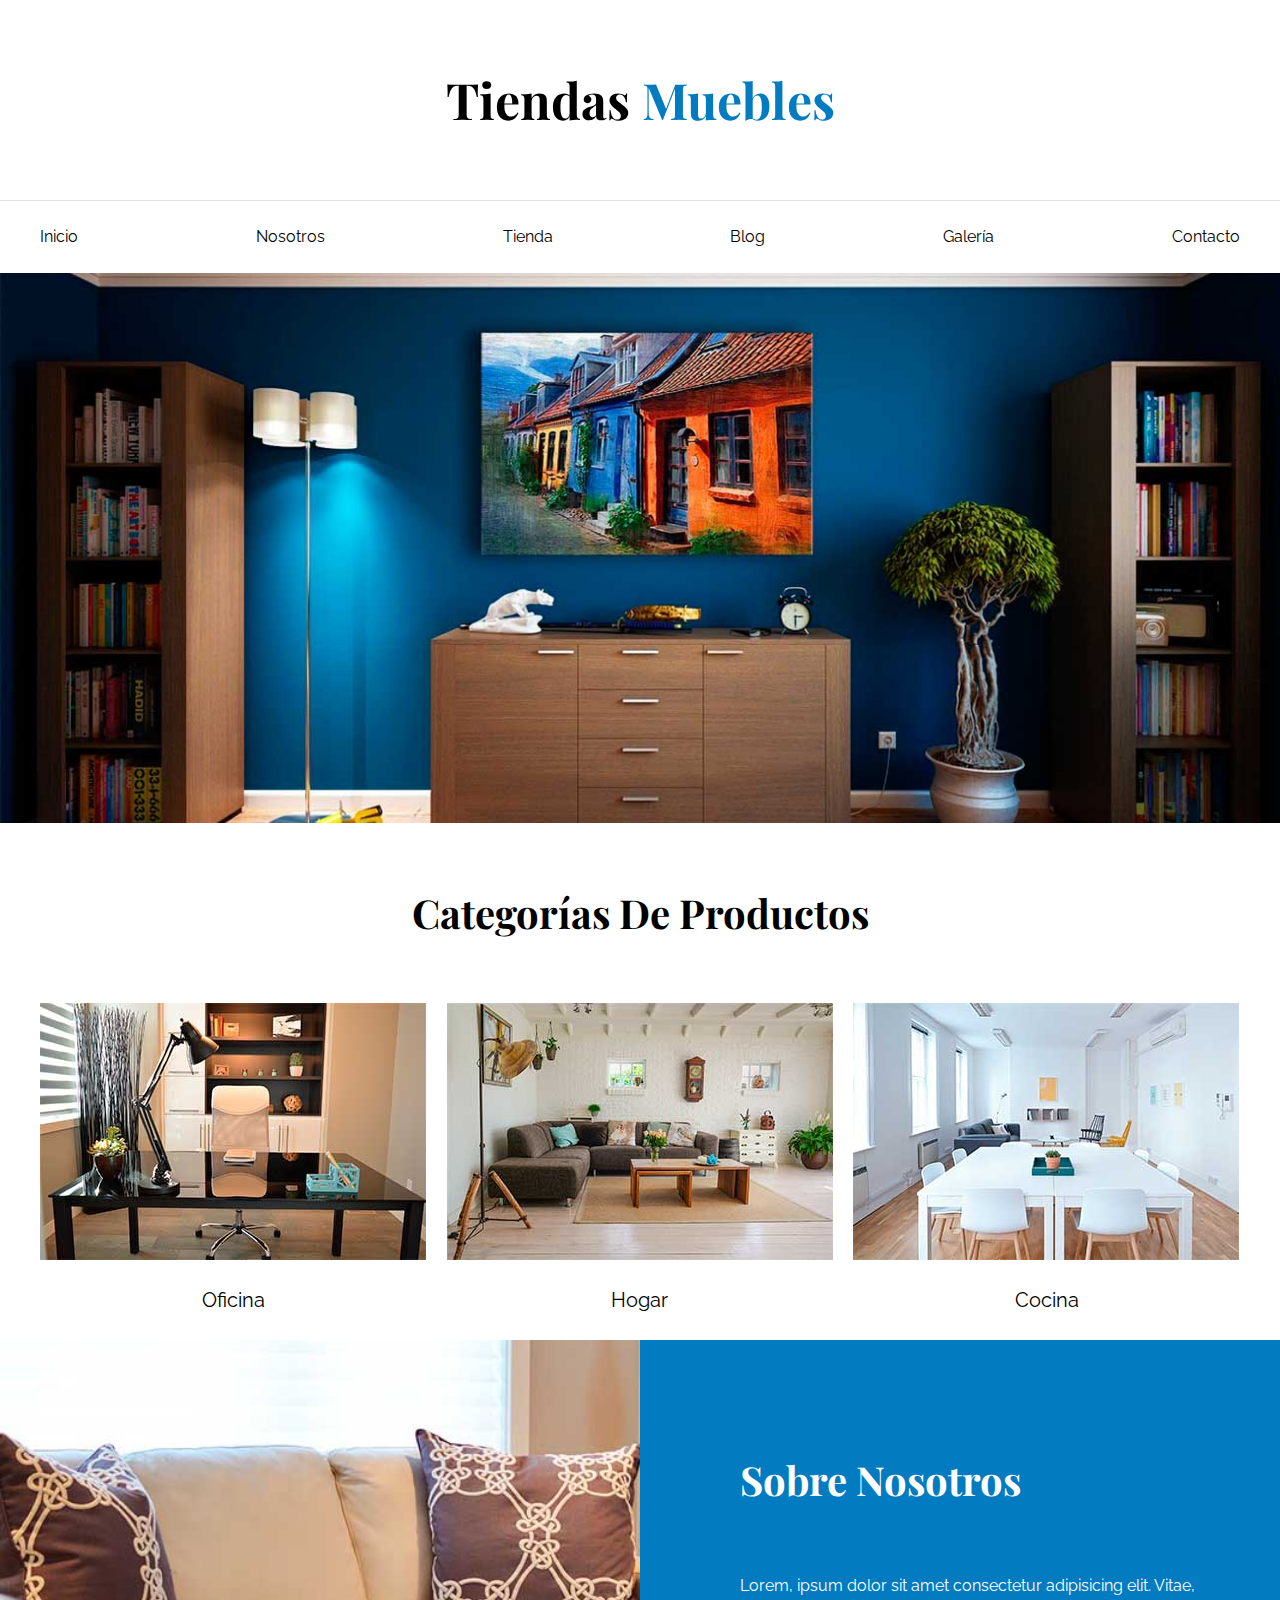
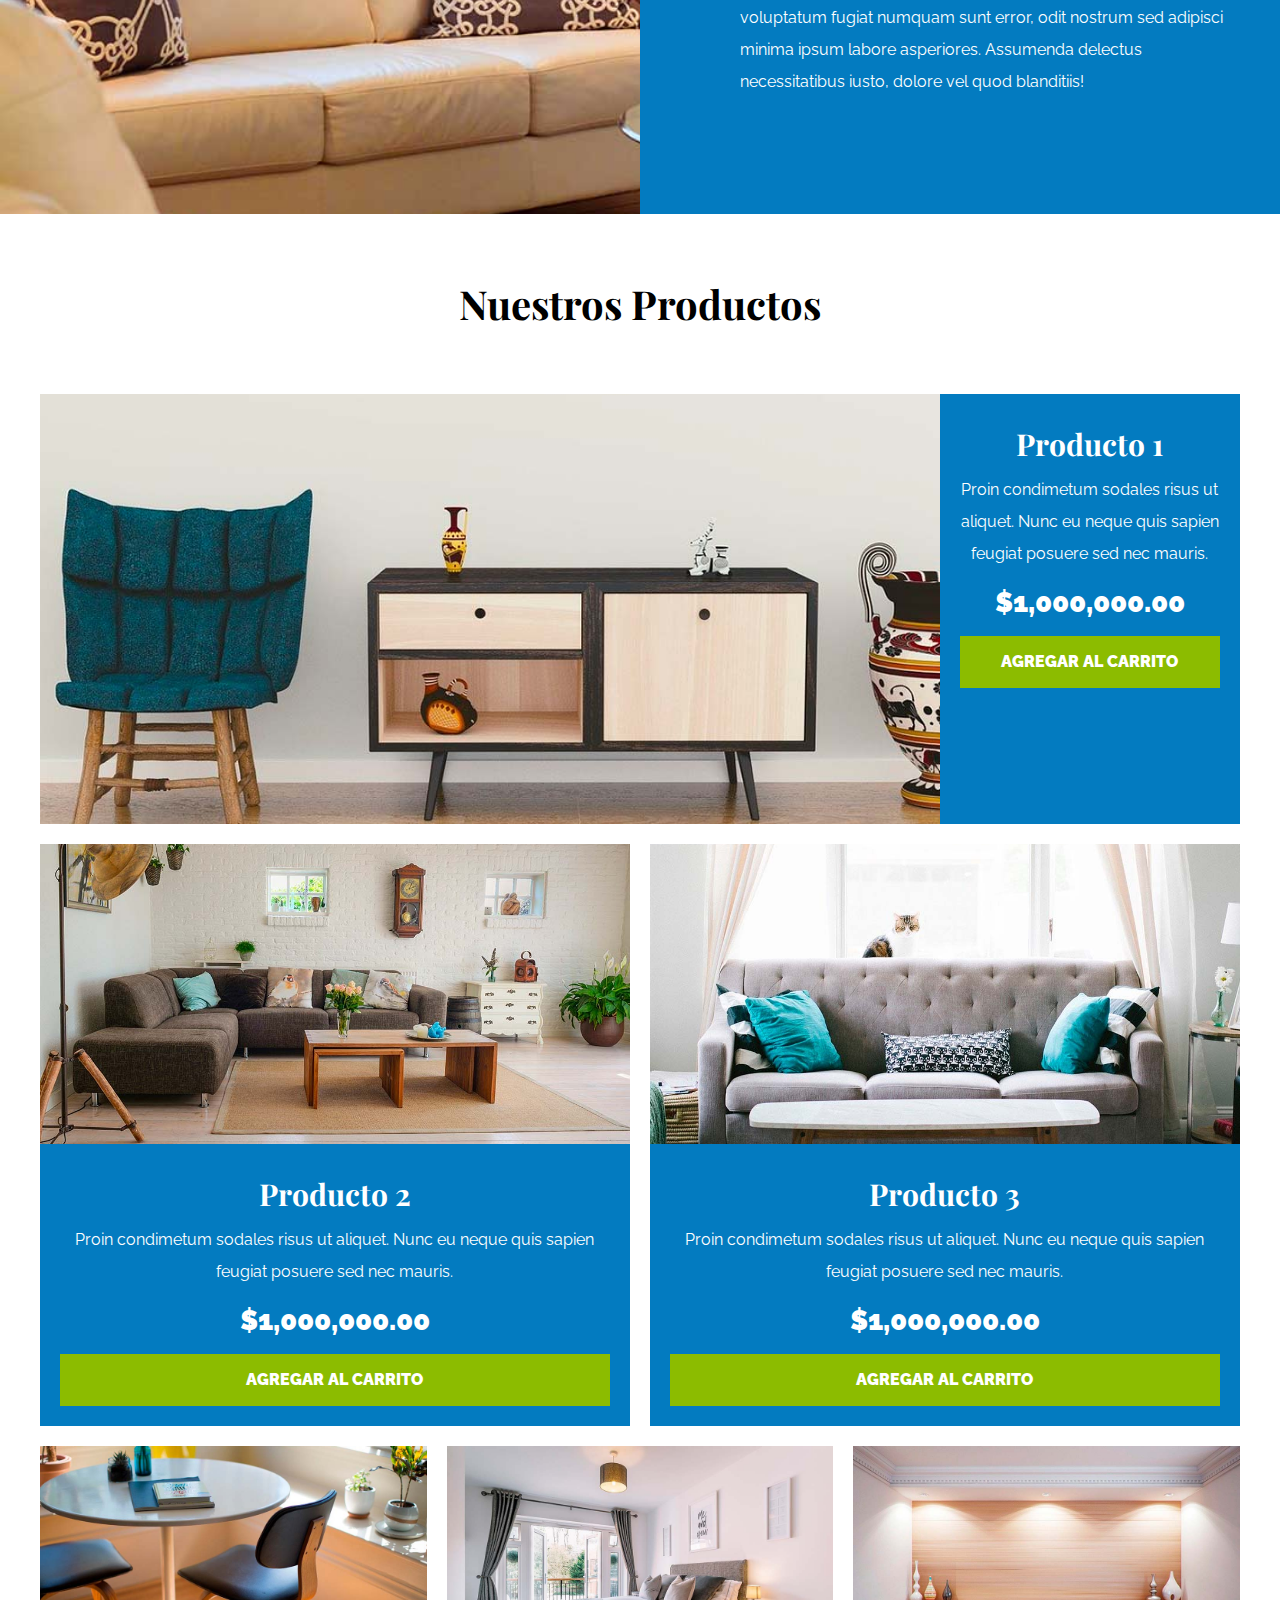
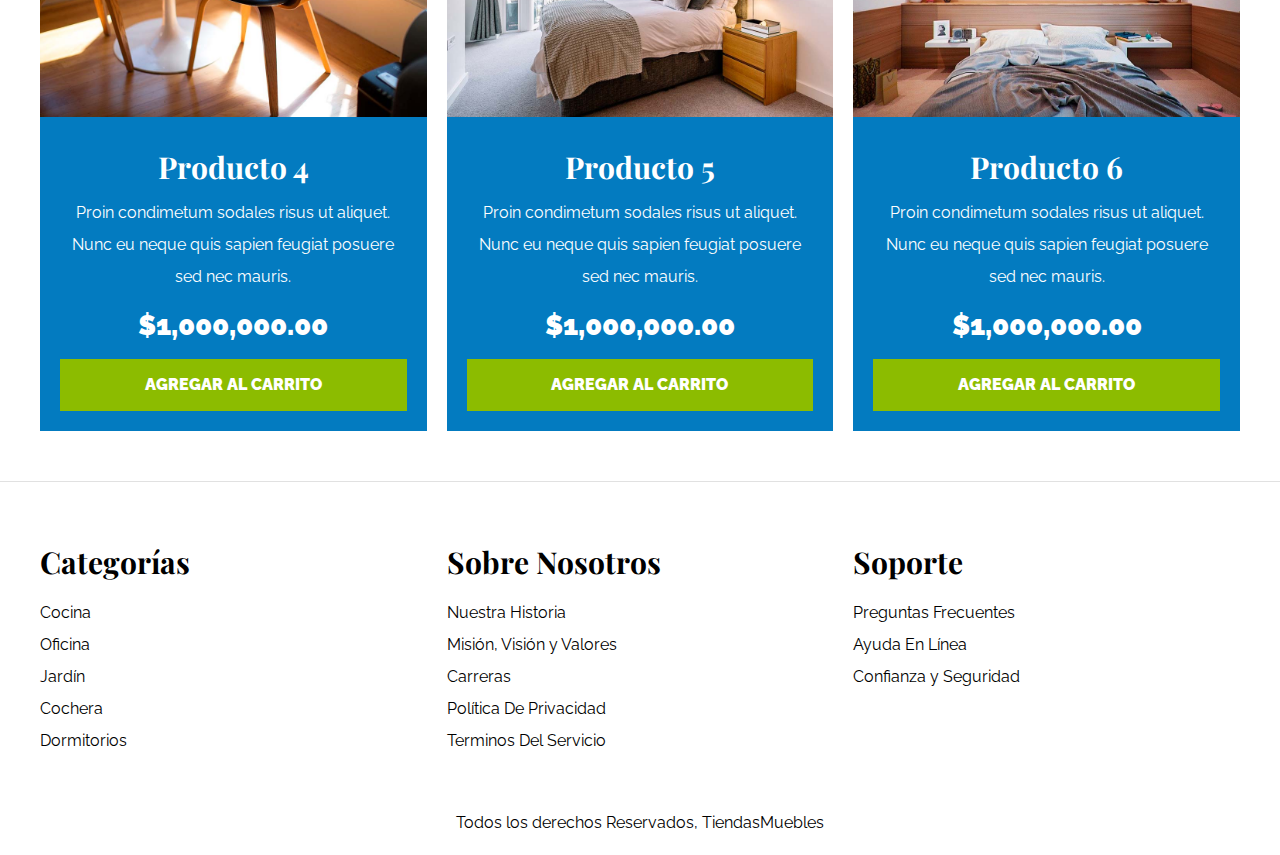
<file: index.html>
<!DOCTYPE html>
<html lang="es">
  <head>
    <meta charset="UTF-8" />
    <meta http-equiv="X-UA-Compatible" content="IE=edge" />
    <meta name="viewport" content="width=device-width, initial-scale=1.0" />
    <title>Ecommerce - Inicio</title>
    <link rel="stylesheet" href="assets/css/normalize.css" />
    <link rel="preconnect" href="https://fonts.googleapis.com" />
    <link rel="preconnect" href="https://fonts.gstatic.com" crossorigin />
    <link
      href="https://fonts.googleapis.com/css2?family=Playfair+Display:wght@700&family=Raleway:wght@400;700;900&display=swap"
      rel="stylesheet"
    />
    <link rel="stylesheet" href="assets/css/app.css" />
  </head>
  <body>
    <header>
      <h1 class="nombre-sitio">Tiendas <span>Muebles</span></h1>
    </header>

    <div class="contenedor-navegacion">
      <nav class="nav-principal contenedor">
        <a href="index.html">Inicio</a>
        <a href="./views/nosotros.html">Nosotros</a>
        <a href="./views/tienda.html">Tienda</a>
        <a href="./views/blog.html">Blog</a>
        <a href="./views/galeria.html">Galería</a>
        <a href="./views/contacto.html">Contacto</a>
      </nav>
    </div>

    <div class="hero"></div>

    <section class="contenedor categorias">
      <h2 class="text-center">Categorías De Productos</h2>

      <div class="listado-categorias">
        <div class="categoria">
          <img src="assets/img/categoria1.jpg" alt="Imagen Categoría" />
          <a href="#">Oficina</a>
        </div>

        <div class="categoria">
          <img src="assets/img/categoria2.jpg" alt="Imagen Categoría" />
          <a href="#">Hogar</a>
        </div>

        <div class="categoria">
          <img src="assets/img/categoria3.jpg" alt="Imagen Categoría" />
          <a href="#">Cocina</a>
        </div>
      </div>
    </section>

    <section class="sobre-nosotros">
      <div class="contenedor sobre-nosotros-grid">
        <div class="texto-sobre-nosotros">
          <h2>Sobre Nosotros</h2>
          <p>
            Lorem, ipsum dolor sit amet consectetur adipisicing elit. Vitae,
            voluptatum fugiat numquam sunt error, odit nostrum sed adipisci
            minima ipsum labore asperiores. Assumenda delectus necessitatibus
            iusto, dolore vel quod blanditiis!
          </p>
        </div>
      </div>
    </section>

    <main class="contenido-principal contenedor">
      <h2 class="text-center">Nuestros Productos</h2>

      <!-- Inicio Del Listado Del Producto -->
      <div class="listado-productos">
        <!-- Inicio Del Producto -->
        <div class="producto">
          <img src="assets/img/producto1.jpg" alt="Imagen Producto 1" />
          <!-- Inicio De La Información Del Producto -->
          <div class="texto-producto">
            <h3>Producto 1</h3>
            <p>
              Proin condimetum sodales risus ut aliquet. Nunc eu neque quis
              sapien feugiat posuere sed nec mauris.
            </p>
            <p class="precio">$1,000,000.00</p>
            <a class="btn" href="#">Agregar al carrito</a>
          </div>
          <!-- Fin De La Información Del Producto -->
        </div>
        <!-- Fin Del Producto -->

        <!-- Inicio Del Producto -->
        <div class="producto">
          <img src="assets/img/producto2.jpg" alt="Imagen Producto 1" />
          <!-- Inicio De La Información Del Producto -->
          <div class="texto-producto">
            <h3>Producto 2</h3>
            <p>
              Proin condimetum sodales risus ut aliquet. Nunc eu neque quis
              sapien feugiat posuere sed nec mauris.
            </p>
            <p class="precio">$1,000,000.00</p>
            <a class="btn" href="#">Agregar al carrito</a>
          </div>
          <!-- Fin De La Información Del Producto -->
        </div>
        <!-- Fin Del Producto -->

        <!-- Inicio Del Producto -->
        <div class="producto">
          <img src="assets/img/producto3.jpg" alt="Imagen Producto 1" />
          <!-- Inicio De La Información Del Producto -->
          <div class="texto-producto">
            <h3>Producto 3</h3>
            <p>
              Proin condimetum sodales risus ut aliquet. Nunc eu neque quis
              sapien feugiat posuere sed nec mauris.
            </p>
            <p class="precio">$1,000,000.00</p>
            <a class="btn" href="#">Agregar al carrito</a>
          </div>
          <!-- Fin De La Información Del Producto -->
        </div>
        <!-- Fin Del Producto -->

        <!-- Inicio Del Producto -->
        <div class="producto">
          <img src="assets/img/producto4.jpg" alt="Imagen Producto 1" />
          <!-- Inicio De La Información Del Producto -->
          <div class="texto-producto">
            <h3>Producto 4</h3>
            <p>
              Proin condimetum sodales risus ut aliquet. Nunc eu neque quis
              sapien feugiat posuere sed nec mauris.
            </p>
            <p class="precio">$1,000,000.00</p>
            <a class="btn" href="#">Agregar al carrito</a>
          </div>
          <!-- Fin De La Información Del Producto -->
        </div>
        <!-- Fin Del Producto -->

        <!-- Inicio Del Producto -->
        <div class="producto">
          <img src="assets/img/producto5.jpg" alt="Imagen Producto 1" />
          <!-- Inicio De La Información Del Producto -->
          <div class="texto-producto">
            <h3>Producto 5</h3>
            <p>
              Proin condimetum sodales risus ut aliquet. Nunc eu neque quis
              sapien feugiat posuere sed nec mauris.
            </p>
            <p class="precio">$1,000,000.00</p>
            <a class="btn" href="#">Agregar al carrito</a>
          </div>
          <!-- Fin De La Información Del Producto -->
        </div>
        <!-- Fin Del Producto -->

        <!-- Inicio Del Producto -->
        <div class="producto">
          <img src="assets/img/producto6.jpg" alt="Imagen Producto 1" />
          <!-- Inicio De La Información Del Producto -->
          <div class="texto-producto">
            <h3>Producto 6</h3>
            <p>
              Proin condimetum sodales risus ut aliquet. Nunc eu neque quis
              sapien feugiat posuere sed nec mauris.
            </p>
            <p class="precio">$1,000,000.00</p>
            <a class="btn" href="#">Agregar al carrito</a>
          </div>
          <!-- Fin De La Información Del Producto -->
        </div>
        <!-- Fin Del Producto -->
      </div>
      <!-- Fin Del Listado De Productos -->
    </main>

    <footer class="site-footer">
      <div class="grid-footer contenedor">
        <div>
          <h3>Categorías</h3>
          <nav class="footer-menu">
            <a href="#">Cocina</a>
            <a href="#">Oficina</a>
            <a href="#">Jardín</a>
            <a href="#">Cochera</a>
            <a href="#">Dormitorios</a>
          </nav>
        </div>

        <div>
          <h3>Sobre Nosotros</h3>
          <nav class="footer-menu">
            <a href="#">Nuestra Historia</a>
            <a href="#">Misión, Visión y Valores</a>
            <a href="#">Carreras</a>
            <a href="#">Política De Privacidad</a>
            <a href="#">Terminos Del Servicio</a>
          </nav>
        </div>

        <div>
          <h3>Soporte</h3>
          <nav class="footer-menu">
            <a href="#">Preguntas Frecuentes</a>
            <a href="#">Ayuda En Línea</a>
            <a href="#">Confianza y Seguridad</a>
          </nav>
        </div>
      </div>

      <p class="copyright">Todos los derechos Reservados, TiendasMuebles</p>
    </footer>
  </body>
</html>
</file>
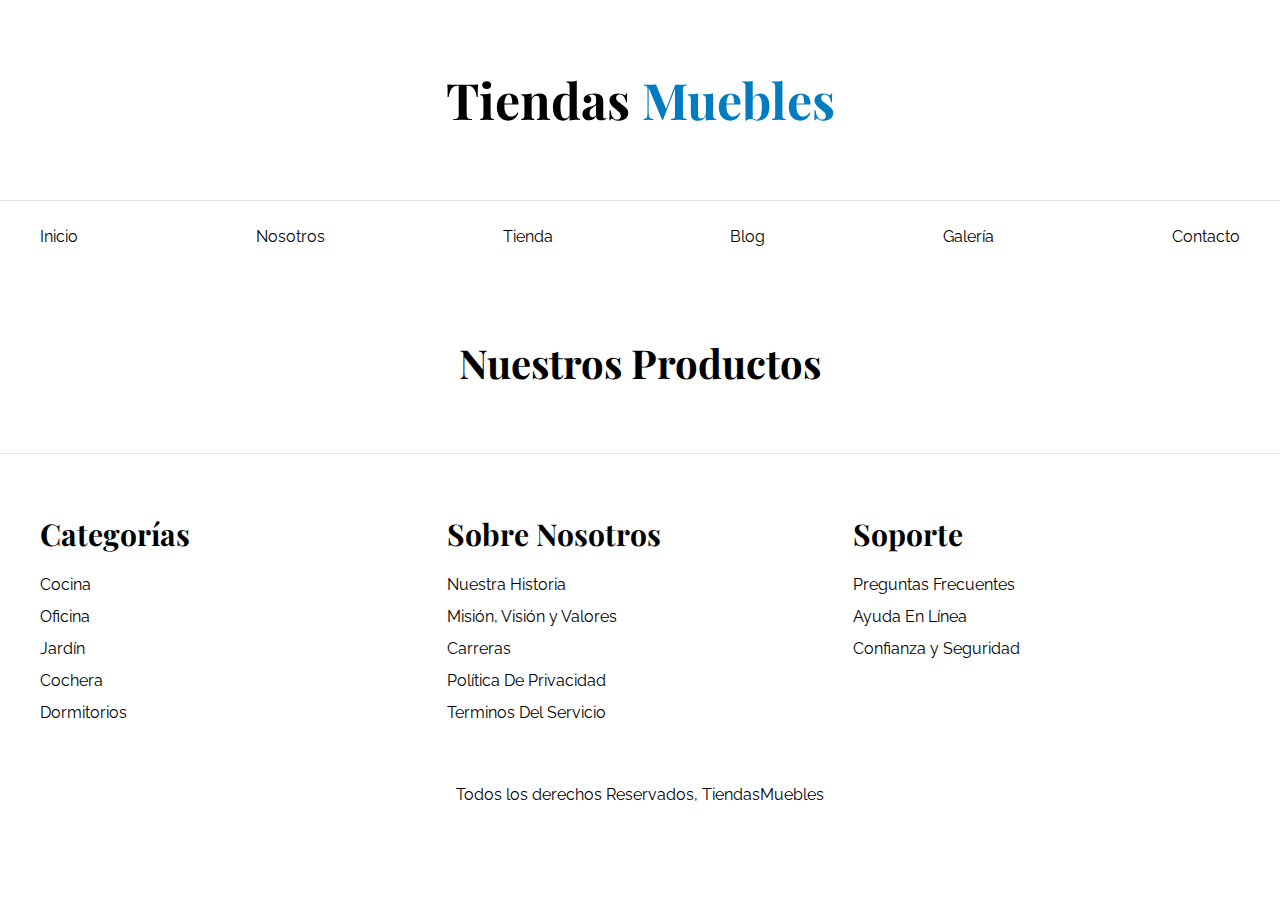
<file: views/base.html>
<!DOCTYPE html>
<html lang="es">
  <head>
    <meta charset="UTF-8" />
    <meta http-equiv="X-UA-Compatible" content="IE=edge" />
    <meta name="viewport" content="width=device-width, initial-scale=1.0" />
    <title>Ecommerce - Inicio</title>
    <link rel="stylesheet" href="../assets/css/normalize.css" />
    <link rel="preconnect" href="https://fonts.googleapis.com" />
    <link rel="preconnect" href="https://fonts.gstatic.com" crossorigin />
    <link
      href="https://fonts.googleapis.com/css2?family=Playfair+Display:wght@700&family=Raleway:wght@400;700;900&display=swap"
      rel="stylesheet"
    />
    <link rel="stylesheet" href="../assets/css/app.css" />
  </head>
  <body>
    <header>
      <h1 class="nombre-sitio">Tiendas <span>Muebles</span></h1>
    </header>

    <div class="contenedor-navegacion">
      <nav class="nav-principal contenedor">
        <a href="../index.html">Inicio</a>
        <a href="nosotros.html">Nosotros</a>
        <a href="tienda.html">Tienda</a>
        <a href="blog.html">Blog</a>
        <a href="galeria.html">Galería</a>
        <a href="contacto.html">Contacto</a>
      </nav>
    </div>

    <main class="contenido-principal contenedor">
      <h2 class="text-center">Nuestros Productos</h2>
    </main>

    <footer class="site-footer">
      <div class="grid-footer contenedor">
        <div>
          <h3>Categorías</h3>
          <nav class="footer-menu">
            <a href="#">Cocina</a>
            <a href="#">Oficina</a>
            <a href="#">Jardín</a>
            <a href="#">Cochera</a>
            <a href="#">Dormitorios</a>
          </nav>
        </div>

        <div>
          <h3>Sobre Nosotros</h3>
          <nav class="footer-menu">
            <a href="#">Nuestra Historia</a>
            <a href="#">Misión, Visión y Valores</a>
            <a href="#">Carreras</a>
            <a href="#">Política De Privacidad</a>
            <a href="#">Terminos Del Servicio</a>
          </nav>
        </div>

        <div>
          <h3>Soporte</h3>
          <nav class="footer-menu">
            <a href="#">Preguntas Frecuentes</a>
            <a href="#">Ayuda En Línea</a>
            <a href="#">Confianza y Seguridad</a>
          </nav>
        </div>
      </div>

      <p class="copyright">Todos los derechos Reservados, TiendasMuebles</p>
    </footer>
  </body>
</html>
</file>
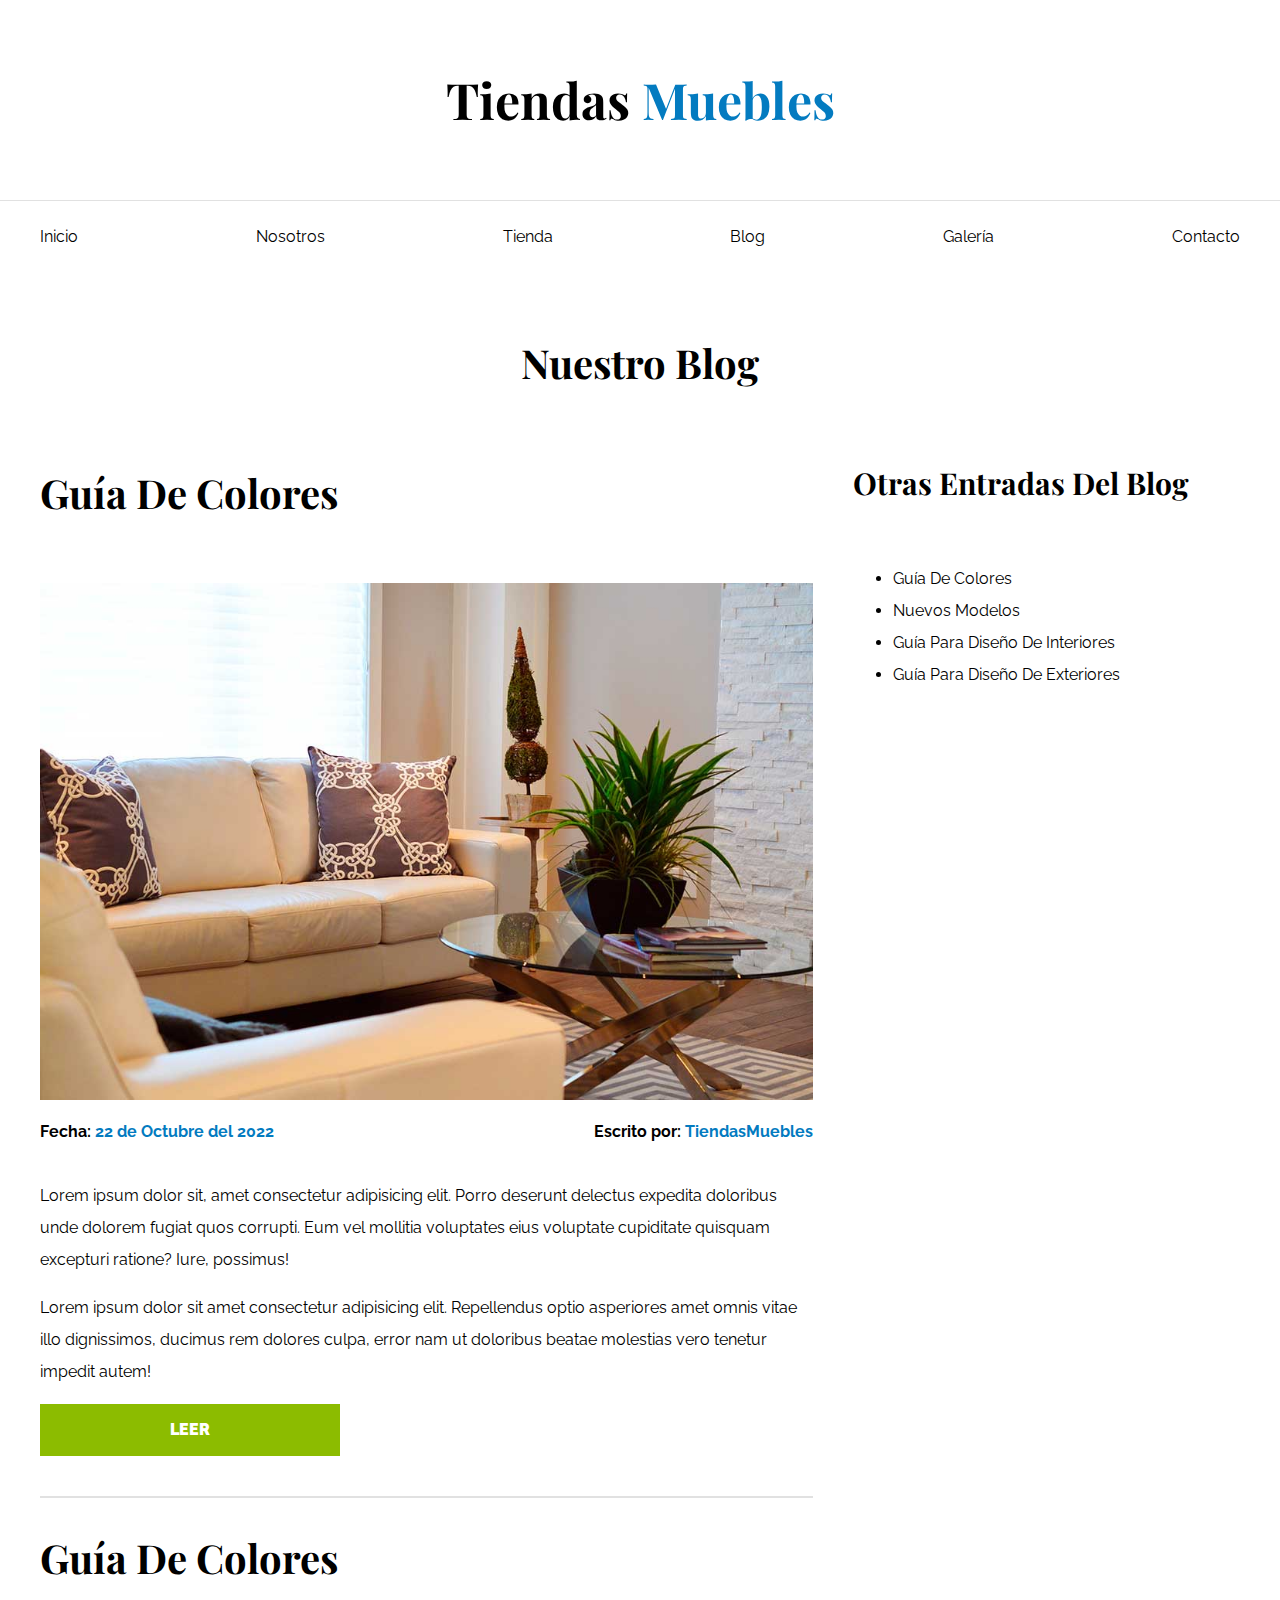
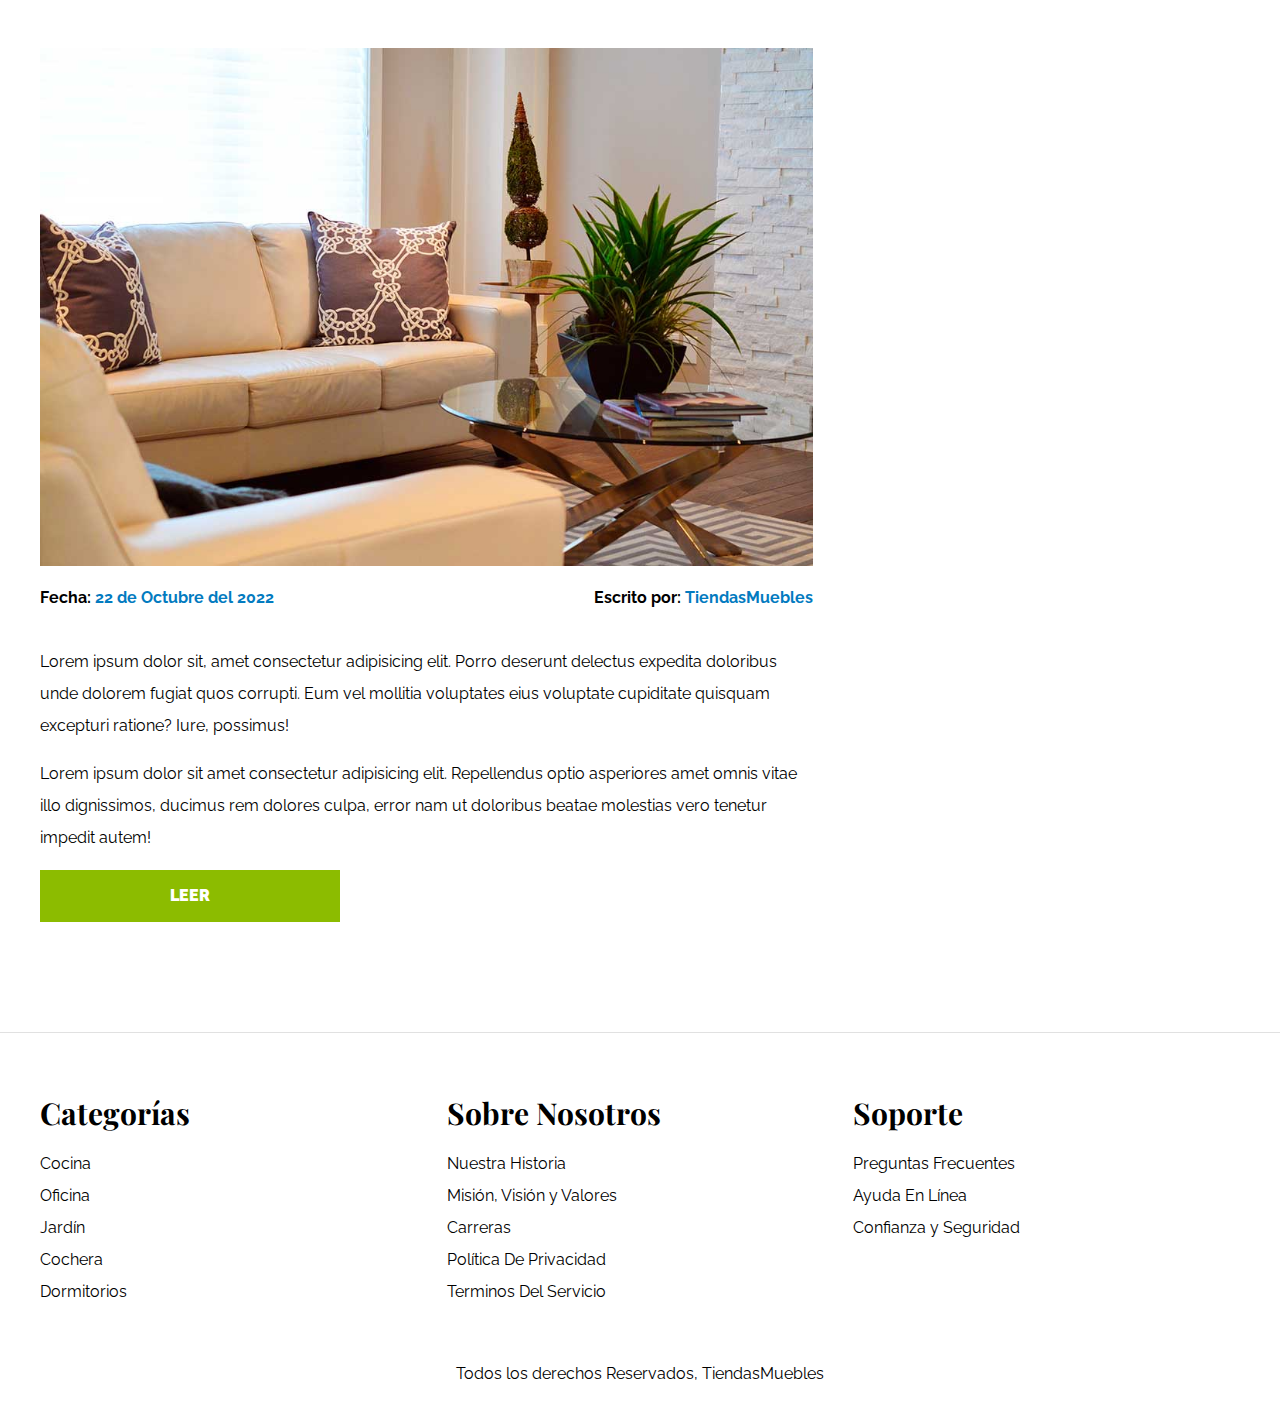
<file: views/blog.html>
<!DOCTYPE html>
<html lang="es">
  <head>
    <meta charset="UTF-8" />
    <meta http-equiv="X-UA-Compatible" content="IE=edge" />
    <meta name="viewport" content="width=device-width, initial-scale=1.0" />
    <title>Ecommerce - Blog</title>
    <link rel="stylesheet" href="../assets/css/normalize.css" />
    <link rel="preconnect" href="https://fonts.googleapis.com" />
    <link rel="preconnect" href="https://fonts.gstatic.com" crossorigin />
    <link
      href="https://fonts.googleapis.com/css2?family=Playfair+Display:wght@700&family=Raleway:wght@400;700;900&display=swap"
      rel="stylesheet"
    />
    <link rel="stylesheet" href="../assets/css/app.css" />
  </head>
  <body>
    <header>
      <h1 class="nombre-sitio">Tiendas <span>Muebles</span></h1>
    </header>

    <div class="contenedor-navegacion">
      <nav class="nav-principal contenedor">
        <a href="../index.html">Inicio</a>
        <a href="nosotros.html">Nosotros</a>
        <a href="tienda.html">Tienda</a>
        <a href="blog.html">Blog</a>
        <a href="galeria.html">Galería</a>
        <a href="contacto.html">Contacto</a>
      </nav>
    </div>

    <main class="contenido-principal contenedor">
      <h2 class="text-center">Nuestro Blog</h2>

      <section class="contenedor-blog">
        <div class="blog">
          <article class="entrada">
            <h2>Guía De Colores</h2>

            <div class="imagen">
              <img src="../assets/img/nosotros.jpg" alt="Imagen Blog" />
            </div>

            <div class="entrada-meta">
              <p>Fecha: <span>22 de Octubre del 2022</span></p>
              <p>Escrito por: <span>TiendasMuebles</span></p>
            </div>

            <div class="entrada-blog">
              <p>
                Lorem ipsum dolor sit, amet consectetur adipisicing elit. Porro
                deserunt delectus expedita doloribus unde dolorem fugiat quos
                corrupti. Eum vel mollitia voluptates eius voluptate cupiditate
                quisquam excepturi ratione? Iure, possimus!
              </p>

              <p>
                Lorem ipsum dolor sit amet consectetur adipisicing elit.
                Repellendus optio asperiores amet omnis vitae illo dignissimos,
                ducimus rem dolores culpa, error nam ut doloribus beatae
                molestias vero tenetur impedit autem!
              </p>
            </div>

            <a href="entrada.html" class="btn max-width-30">Leer</a>
          </article>

          <article class="entrada">
            <h2>Guía De Colores</h2>

            <div class="imagen">
              <img src="../assets/img/nosotros.jpg" alt="Imagen Blog" />
            </div>

            <div class="entrada-meta">
              <p>Fecha: <span>22 de Octubre del 2022</span></p>
              <p>Escrito por: <span>TiendasMuebles</span></p>
            </div>

            <div class="entrada-blog">
              <p>
                Lorem ipsum dolor sit, amet consectetur adipisicing elit. Porro
                deserunt delectus expedita doloribus unde dolorem fugiat quos
                corrupti. Eum vel mollitia voluptates eius voluptate cupiditate
                quisquam excepturi ratione? Iure, possimus!
              </p>

              <p>
                Lorem ipsum dolor sit amet consectetur adipisicing elit.
                Repellendus optio asperiores amet omnis vitae illo dignissimos,
                ducimus rem dolores culpa, error nam ut doloribus beatae
                molestias vero tenetur impedit autem!
              </p>
            </div>

            <a href="entrada.html" class="btn max-width-30">Leer</a>
          </article>
        </div>

        <aside>
          <h3>Otras Entradas Del Blog</h3>

          <ul>
            <li>
              <a href="entrada.html">Guía De Colores</a>
            </li>
            <li>
              <a href="entrada.html">Nuevos Modelos</a>
            </li>
            <li>
              <a href="entrada.html">Guía Para Diseño De Interiores</a>
            </li>
            <li>
              <a href="entrada.html">Guía Para Diseño De Exteriores</a>
            </li>
          </ul>
        </aside>
      </section>
    </main>

    <footer class="site-footer">
      <div class="grid-footer contenedor">
        <div>
          <h3>Categorías</h3>
          <nav class="footer-menu">
            <a href="#">Cocina</a>
            <a href="#">Oficina</a>
            <a href="#">Jardín</a>
            <a href="#">Cochera</a>
            <a href="#">Dormitorios</a>
          </nav>
        </div>

        <div>
          <h3>Sobre Nosotros</h3>
          <nav class="footer-menu">
            <a href="#">Nuestra Historia</a>
            <a href="#">Misión, Visión y Valores</a>
            <a href="#">Carreras</a>
            <a href="#">Política De Privacidad</a>
            <a href="#">Terminos Del Servicio</a>
          </nav>
        </div>

        <div>
          <h3>Soporte</h3>
          <nav class="footer-menu">
            <a href="#">Preguntas Frecuentes</a>
            <a href="#">Ayuda En Línea</a>
            <a href="#">Confianza y Seguridad</a>
          </nav>
        </div>
      </div>

      <p class="copyright">Todos los derechos Reservados, TiendasMuebles</p>
    </footer>
  </body>
</html>
</file>
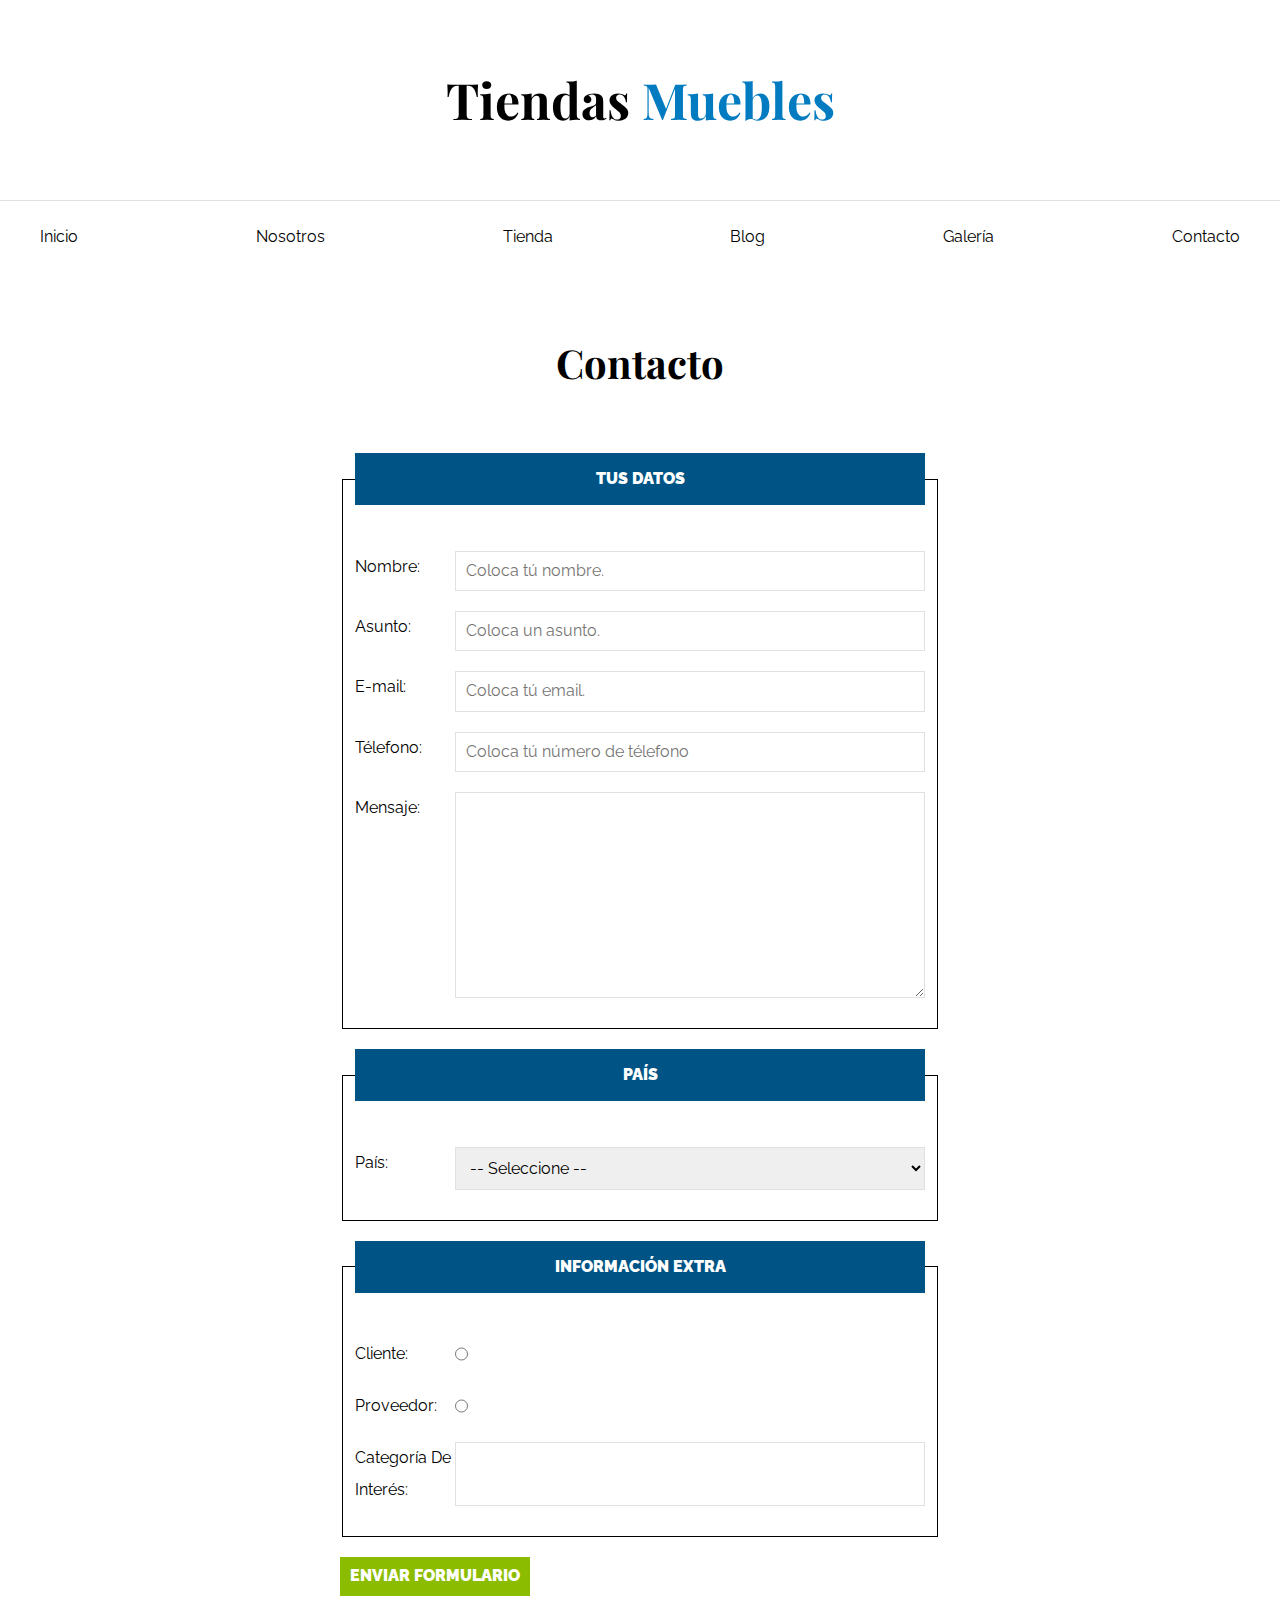
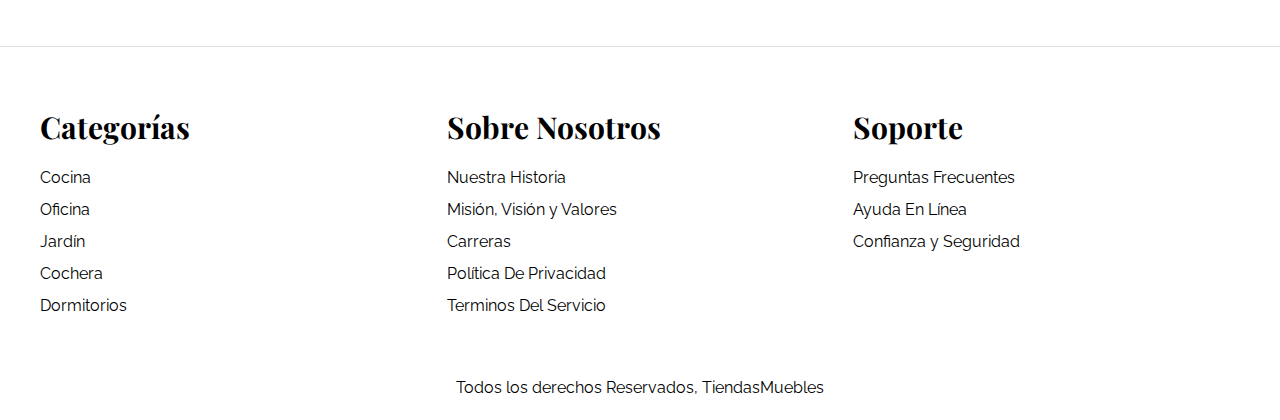
<file: views/contacto.html>
<!DOCTYPE html>
<html lang="es">
  <head>
    <meta charset="UTF-8" />
    <meta http-equiv="X-UA-Compatible" content="IE=edge" />
    <meta name="viewport" content="width=device-width, initial-scale=1.0" />
    <title>Ecommerce - Contacto</title>
    <link rel="stylesheet" href="../assets/css/normalize.css" />
    <link rel="preconnect" href="https://fonts.googleapis.com" />
    <link rel="preconnect" href="https://fonts.gstatic.com" crossorigin />
    <link
      href="https://fonts.googleapis.com/css2?family=Playfair+Display:wght@700&family=Raleway:wght@400;700;900&display=swap"
      rel="stylesheet"
    />
    <link rel="stylesheet" href="../assets/css/app.css" />
  </head>
  <body>
    <header>
      <h1 class="nombre-sitio">Tiendas <span>Muebles</span></h1>
    </header>

    <div class="contenedor-navegacion">
      <nav class="nav-principal contenedor">
        <a href="../index.html">Inicio</a>
        <a href="nosotros.html">Nosotros</a>
        <a href="tienda.html">Tienda</a>
        <a href="blog.html">Blog</a>
        <a href="galeria.html">Galería</a>
        <a href="contacto.html">Contacto</a>
      </nav>
    </div>

    <main class="contenido-principal contenedor">
      <h2 class="text-center">Contacto</h2>

      <form class="formulario">
        <fieldset>
          <legend>Tus Datos</legend>

          <div class="campo">
            <label for="nombre">Nombre: </label>
            <input type="text" id="nombre" placeholder="Coloca tú nombre." required/>
          </div>

          <div class="campo">
            <label for="asunto">Asunto: </label>
            <input type="text" id="asunto" placeholder="Coloca un asunto." required/>
          </div>

          <div class="campo">
            <label for="email">E-mail: </label>
            <input type="email" id="email" placeholder="Coloca tú email." required/>
          </div>

          <div class="campo">
            <label for="telefono">Télefono: </label>
            <input
              type="tel"
              id="telefono"
              placeholder="Coloca tú número de télefono"
              required
            />
          </div>

          <div class="campo">
            <label for="mensaje">Mensaje: </label>
            <textarea
              id="mensaje"
              name="mensaje"
              cols="20"
              rows="10"
              required
            ></textarea>
          </div>
        </fieldset>

        <fieldset>
          <legend>País</legend>

          <div class="campo">
            <label for="pais">País: </label>
            <select id="pais">
              <option selected disabled>-- Seleccione --</option>
              <option value="RD">República Dominicana</option>
              <option value="MX">México</option>
              <option value="PR">Perú</option>
              <option value="CO">Colombia</option>
              <option value="AR">Argentina</option>
              <option value="ES">España</option>
              <option value="CL">Chile</option>
            </select>
          </div>
        </fieldset>

        <fieldset>
          <legend>Información Extra</legend>

          <div class="campo">
            <label for="cliente">Cliente: </label>
            <input
              type="radio"
              id="cliente"
              name="tipoUsuario"
              value="cliente"
              required
            />
          </div>

          <div class="campo">
            <label for="proveedor">Proveedor: </label>
            <input
              type="radio"
              id="proveedor"
              name="tipoUsuario"
              value="proveedor"
              required
            />
          </div>

          <div class="campo">
            <label for="categoria">Categoría De Interés: </label>
            <input list="categorias" name="categorias" required/>
            <datalist id="categorias">
              <option value="Cocina">
              <option value="Exterior">
              <option value="Recamaras">
              <option value="Oficina">
              <option value="Televisión">
            </datalist>
          </div>
        </fieldset>

        <button type="submit" class="btn">Enviar Formulario</button>
      </form>
    </main>

    <footer class="site-footer">
      <div class="grid-footer contenedor">
        <div>
          <h3>Categorías</h3>
          <nav class="footer-menu">
            <a href="#">Cocina</a>
            <a href="#">Oficina</a>
            <a href="#">Jardín</a>
            <a href="#">Cochera</a>
            <a href="#">Dormitorios</a>
          </nav>
        </div>

        <div>
          <h3>Sobre Nosotros</h3>
          <nav class="footer-menu">
            <a href="#">Nuestra Historia</a>
            <a href="#">Misión, Visión y Valores</a>
            <a href="#">Carreras</a>
            <a href="#">Política De Privacidad</a>
            <a href="#">Terminos Del Servicio</a>
          </nav>
        </div>

        <div>
          <h3>Soporte</h3>
          <nav class="footer-menu">
            <a href="#">Preguntas Frecuentes</a>
            <a href="#">Ayuda En Línea</a>
            <a href="#">Confianza y Seguridad</a>
          </nav>
        </div>
      </div>

      <p class="copyright">Todos los derechos Reservados, TiendasMuebles</p>
    </footer>
  </body>
</html>
</file>
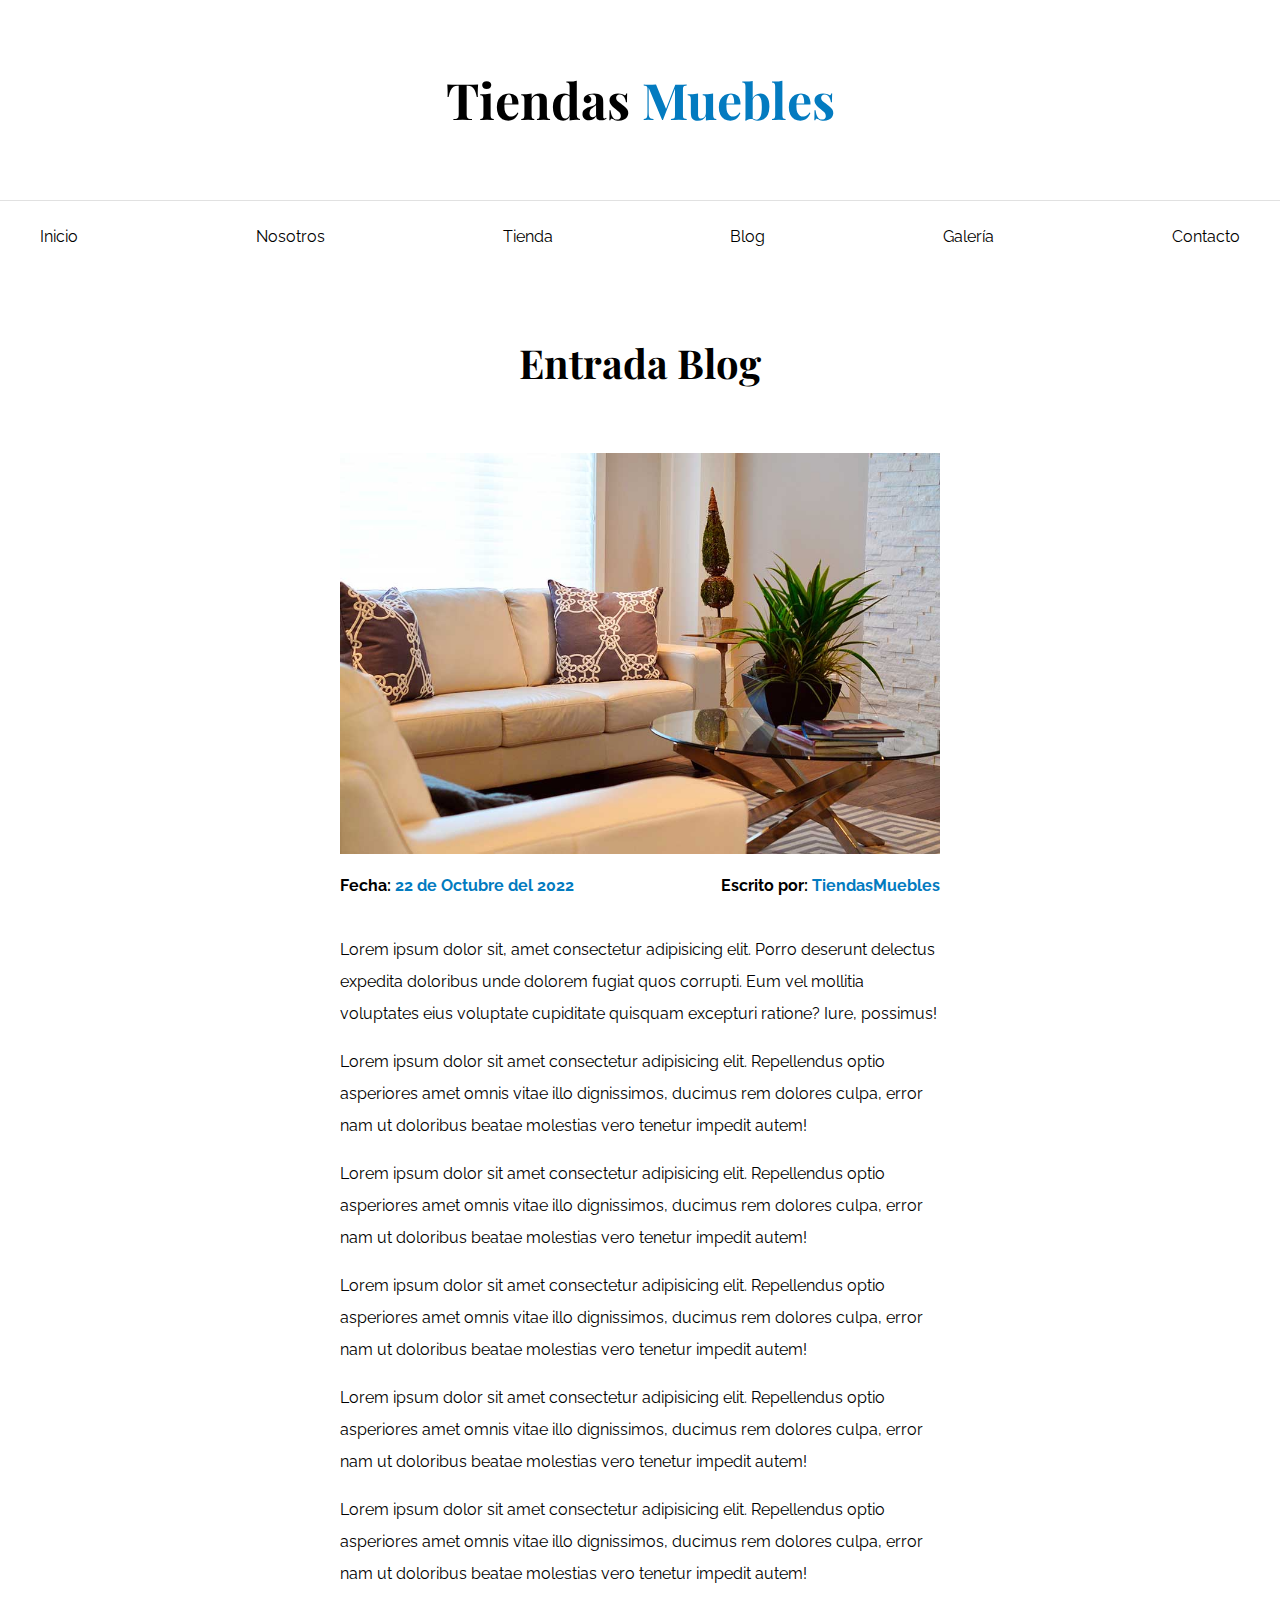
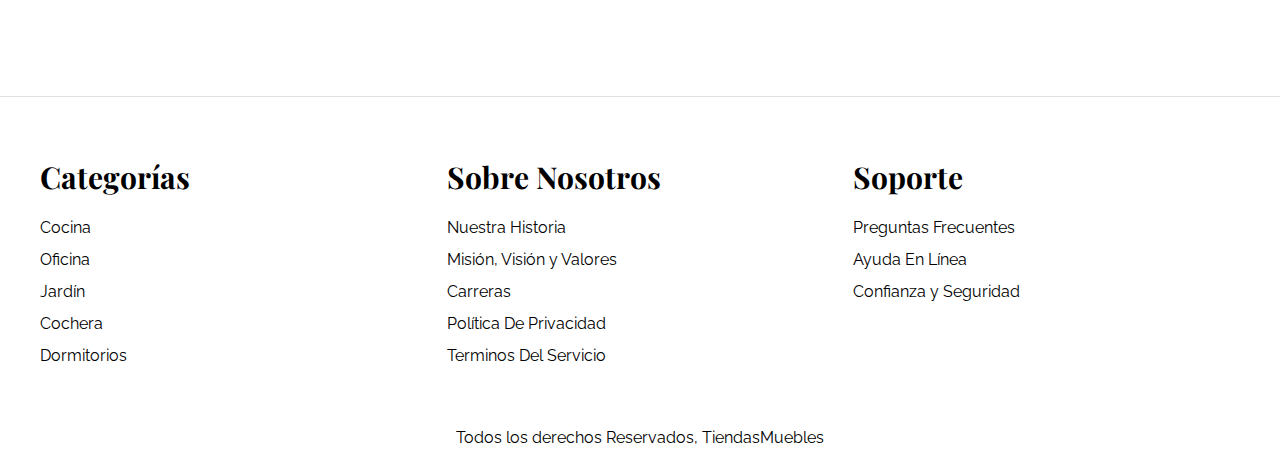
<file: views/entrada.html>
<!DOCTYPE html>
<html lang="es">
  <head>
    <meta charset="UTF-8" />
    <meta http-equiv="X-UA-Compatible" content="IE=edge" />
    <meta name="viewport" content="width=device-width, initial-scale=1.0" />
    <title>Ecommerce - Entrada Blog</title>
    <link rel="stylesheet" href="../assets/css/normalize.css" />
    <link rel="preconnect" href="https://fonts.googleapis.com" />
    <link rel="preconnect" href="https://fonts.gstatic.com" crossorigin />
    <link
      href="https://fonts.googleapis.com/css2?family=Playfair+Display:wght@700&family=Raleway:wght@400;700;900&display=swap"
      rel="stylesheet"
    />
    <link rel="stylesheet" href="../assets/css/app.css" />
  </head>
  <body>
    <header>
      <h1 class="nombre-sitio">Tiendas <span>Muebles</span></h1>
    </header>

    <div class="contenedor-navegacion">
      <nav class="nav-principal contenedor">
        <a href="../index.html">Inicio</a>
        <a href="nosotros.html">Nosotros</a>
        <a href="tienda.html">Tienda</a>
        <a href="blog.html">Blog</a>
        <a href="galeria.html">Galería</a>
        <a href="contacto.html">Contacto</a>
      </nav>
    </div>

    <main class="contenido-principal contenedor">
      <h2 class="text-center">Entrada Blog</h2>

      <article class="entrada contenido-entrada-blog">
        <div class="imagen">
          <img src="../assets/img/nosotros.jpg" alt="Imagen Blog" />
        </div>

        <div class="entrada-meta">
          <p>Fecha: <span>22 de Octubre del 2022</span></p>
          <p>Escrito por: <span>TiendasMuebles</span></p>
        </div>

        <div class="entrada-blog">
          <p>
            Lorem ipsum dolor sit, amet consectetur adipisicing elit. Porro
            deserunt delectus expedita doloribus unde dolorem fugiat quos
            corrupti. Eum vel mollitia voluptates eius voluptate cupiditate
            quisquam excepturi ratione? Iure, possimus!
          </p>

          <p>
            Lorem ipsum dolor sit amet consectetur adipisicing elit. Repellendus
            optio asperiores amet omnis vitae illo dignissimos, ducimus rem
            dolores culpa, error nam ut doloribus beatae molestias vero tenetur
            impedit autem!
          </p>

          <p>
            Lorem ipsum dolor sit amet consectetur adipisicing elit. Repellendus
            optio asperiores amet omnis vitae illo dignissimos, ducimus rem
            dolores culpa, error nam ut doloribus beatae molestias vero tenetur
            impedit autem!
          </p>

          <p>
            Lorem ipsum dolor sit amet consectetur adipisicing elit. Repellendus
            optio asperiores amet omnis vitae illo dignissimos, ducimus rem
            dolores culpa, error nam ut doloribus beatae molestias vero tenetur
            impedit autem!
          </p>

          <p>
            Lorem ipsum dolor sit amet consectetur adipisicing elit. Repellendus
            optio asperiores amet omnis vitae illo dignissimos, ducimus rem
            dolores culpa, error nam ut doloribus beatae molestias vero tenetur
            impedit autem!
          </p>

          <p>
            Lorem ipsum dolor sit amet consectetur adipisicing elit. Repellendus
            optio asperiores amet omnis vitae illo dignissimos, ducimus rem
            dolores culpa, error nam ut doloribus beatae molestias vero tenetur
            impedit autem!
          </p>
        </div>
      </article>
    </main>

    <footer class="site-footer">
      <div class="grid-footer contenedor">
        <div>
          <h3>Categorías</h3>
          <nav class="footer-menu">
            <a href="#">Cocina</a>
            <a href="#">Oficina</a>
            <a href="#">Jardín</a>
            <a href="#">Cochera</a>
            <a href="#">Dormitorios</a>
          </nav>
        </div>

        <div>
          <h3>Sobre Nosotros</h3>
          <nav class="footer-menu">
            <a href="#">Nuestra Historia</a>
            <a href="#">Misión, Visión y Valores</a>
            <a href="#">Carreras</a>
            <a href="#">Política De Privacidad</a>
            <a href="#">Terminos Del Servicio</a>
          </nav>
        </div>

        <div>
          <h3>Soporte</h3>
          <nav class="footer-menu">
            <a href="#">Preguntas Frecuentes</a>
            <a href="#">Ayuda En Línea</a>
            <a href="#">Confianza y Seguridad</a>
          </nav>
        </div>
      </div>

      <p class="copyright">Todos los derechos Reservados, TiendasMuebles</p>
    </footer>
  </body>
</html>
</file>
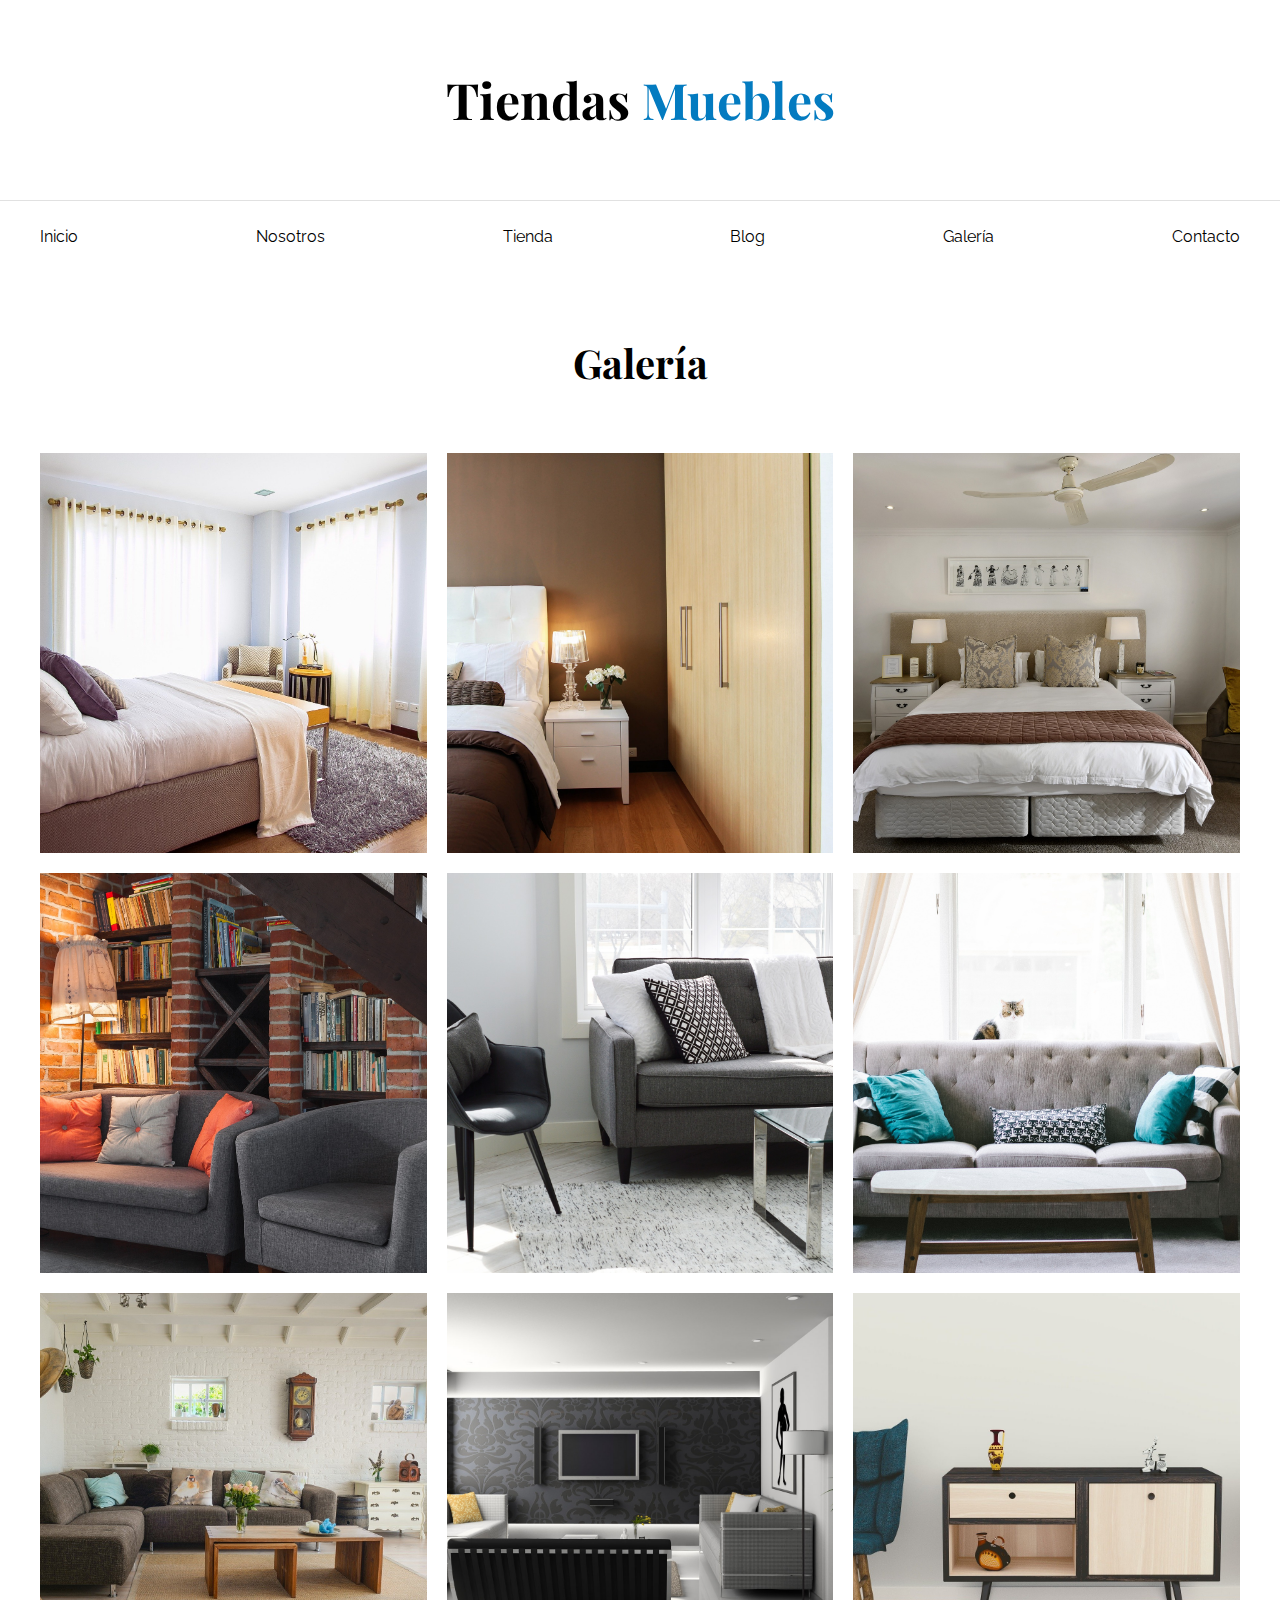
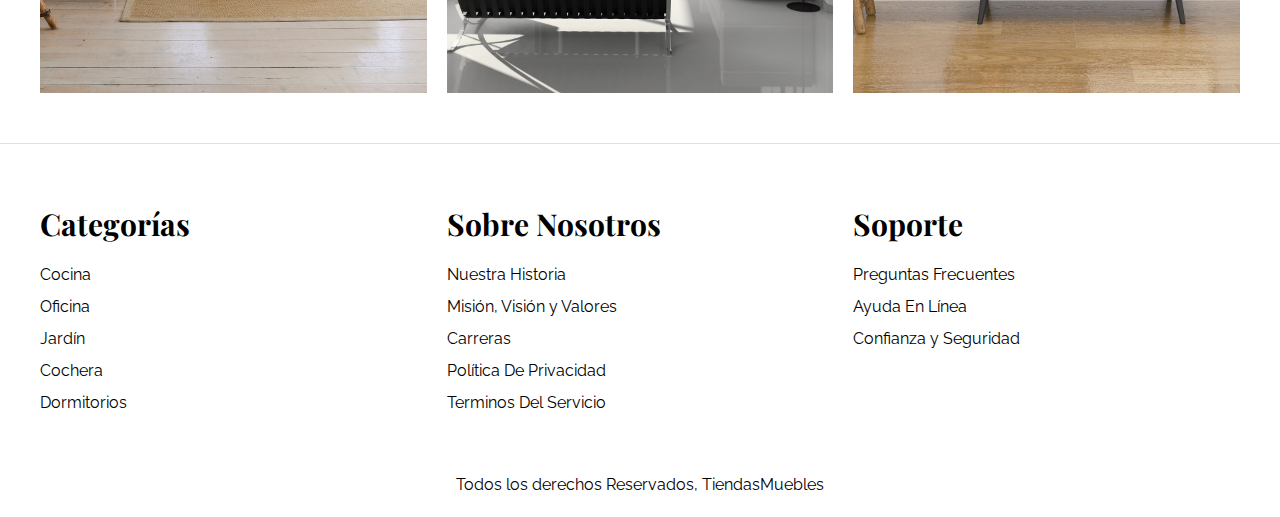
<file: views/galeria.html>
<!DOCTYPE html>
<html lang="es">
  <head>
    <meta charset="UTF-8" />
    <meta http-equiv="X-UA-Compatible" content="IE=edge" />
    <meta name="viewport" content="width=device-width, initial-scale=1.0" />
    <title>Ecommerce - Galería</title>
    <link rel="stylesheet" href="../assets/css/normalize.css" />
    <link rel="preconnect" href="https://fonts.googleapis.com" />
    <link rel="preconnect" href="https://fonts.gstatic.com" crossorigin />
    <link
      href="https://fonts.googleapis.com/css2?family=Playfair+Display:wght@700&family=Raleway:wght@400;700;900&display=swap"
      rel="stylesheet"
    />
    <link rel="stylesheet" href="../assets/css/app.css" />
  </head>
  <body>
    <header>
      <h1 class="nombre-sitio">Tiendas <span>Muebles</span></h1>
    </header>

    <div class="contenedor-navegacion">
      <nav class="nav-principal contenedor">
        <a href="../index.html">Inicio</a>
        <a href="nosotros.html">Nosotros</a>
        <a href="tienda.html">Tienda</a>
        <a href="blog.html">Blog</a>
        <a href="galeria.html">Galería</a>
        <a href="contacto.html">Contacto</a>
      </nav>
    </div>

    <main class="contenido-principal contenedor">
      <h2 class="text-center">Galería</h2>

      <ul class="galeria">
        <li>
          <a href="../assets/img/galeria_01.jpg">
            <img src="../assets/img/galeria_01.jpg" alt="imagen galeria" />
          </a>
        </li>

        <li>
          <a href="../assets/img/galeria_02.jpg">
            <img src="../assets/img/galeria_02.jpg" alt="imagen galeria" />
          </a>
        </li>

        <li>
          <a href="../assets/img/galeria_03.jpg">
            <img src="../assets/img/galeria_03.jpg" alt="imagen galeria" />
          </a>
        </li>

        <li>
          <a href="../assets/img/galeria_04.jpg">
            <img src="../assets/img/galeria_04.jpg" alt="imagen galeria" />
          </a>
        </li>

        <li>
          <a href="../assets/img/galeria_05.jpg">
            <img src="../assets/img/galeria_05.jpg" alt="imagen galeria" />
          </a>
        </li>

        <li>
          <a href="../assets/img/galeria_06.jpg">
            <img src="../assets/img/galeria_06.jpg" alt="imagen galeria" />
          </a>
        </li>

        <li>
          <a href="../assets/img/galeria_07.jpg">
            <img src="../assets/img/galeria_07.jpg" alt="imagen galeria" />
          </a>
        </li>

        <li>
          <a href="../assets/img/galeria_08.jpg">
            <img src="../assets/img/galeria_08.jpg" alt="imagen galeria" />
          </a>
        </li>

        <li>
          <a href="../assets/img/galeria_09.jpg">
            <img src="../assets/img/galeria_09.jpg" alt="imagen galeria" />
          </a>
        </li>
      </ul>
    </main>

    <footer class="site-footer">
      <div class="grid-footer contenedor">
        <div>
          <h3>Categorías</h3>
          <nav class="footer-menu">
            <a href="#">Cocina</a>
            <a href="#">Oficina</a>
            <a href="#">Jardín</a>
            <a href="#">Cochera</a>
            <a href="#">Dormitorios</a>
          </nav>
        </div>

        <div>
          <h3>Sobre Nosotros</h3>
          <nav class="footer-menu">
            <a href="#">Nuestra Historia</a>
            <a href="#">Misión, Visión y Valores</a>
            <a href="#">Carreras</a>
            <a href="#">Política De Privacidad</a>
            <a href="#">Terminos Del Servicio</a>
          </nav>
        </div>

        <div>
          <h3>Soporte</h3>
          <nav class="footer-menu">
            <a href="#">Preguntas Frecuentes</a>
            <a href="#">Ayuda En Línea</a>
            <a href="#">Confianza y Seguridad</a>
          </nav>
        </div>
      </div>

      <p class="copyright">Todos los derechos Reservados, TiendasMuebles</p>
    </footer>
  </body>
</html>
</file>
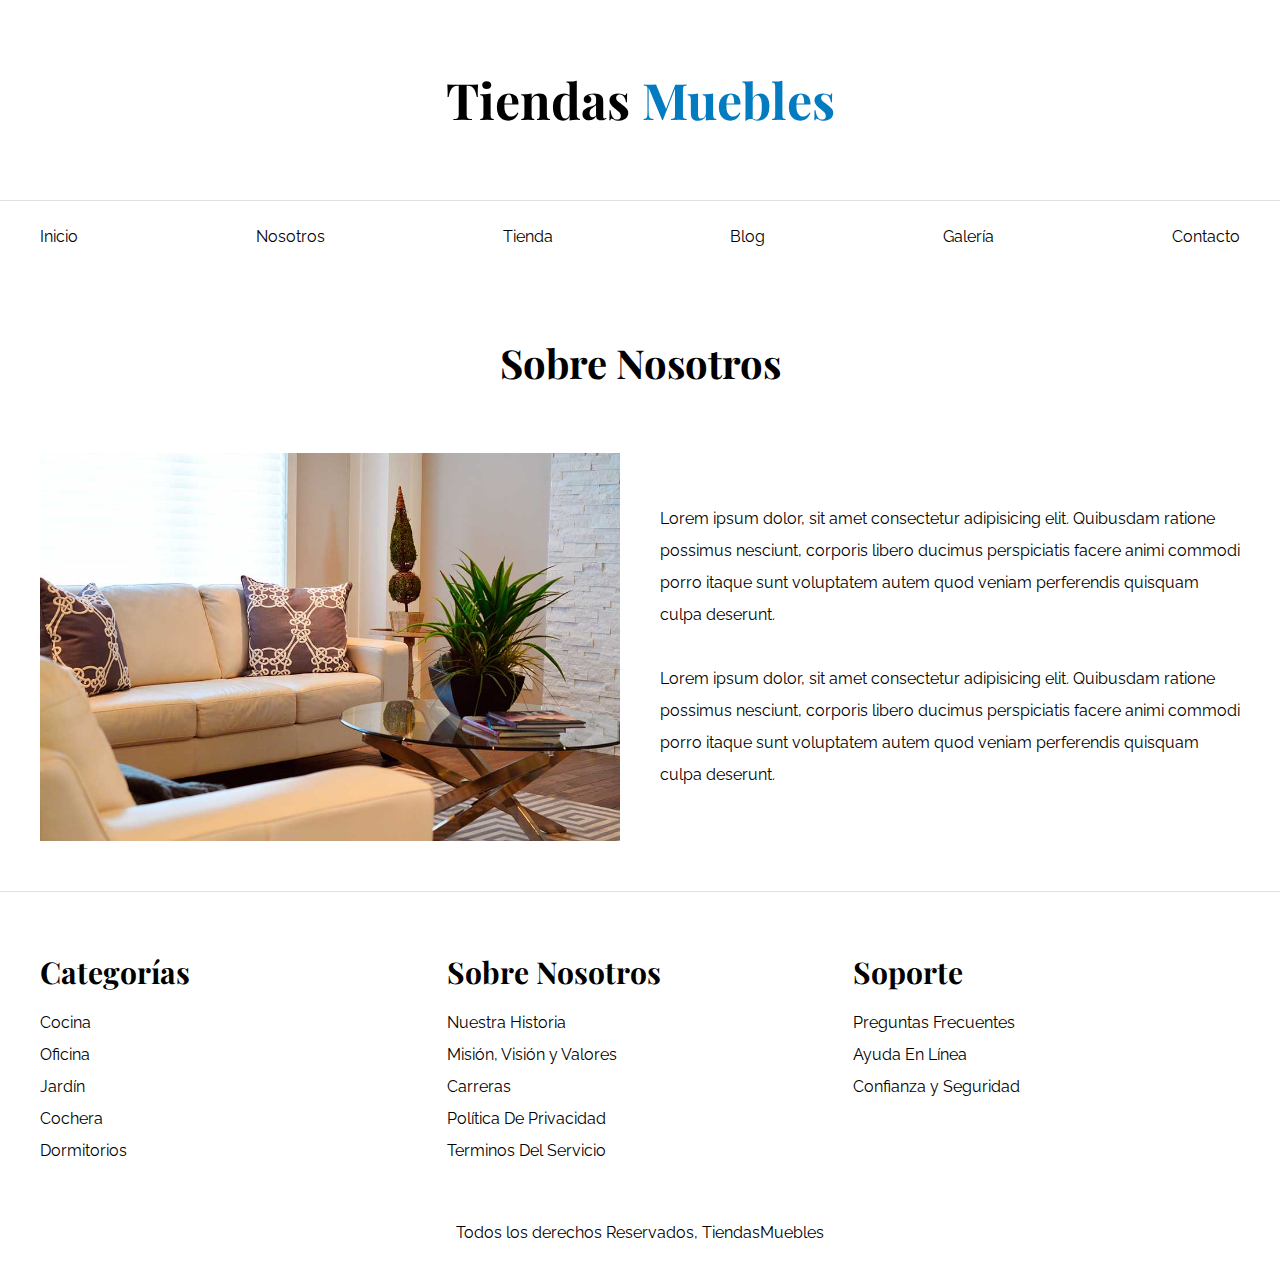
<file: views/nosotros.html>
<!DOCTYPE html>
<html lang="es">
  <head>
    <meta charset="UTF-8" />
    <meta http-equiv="X-UA-Compatible" content="IE=edge" />
    <meta name="viewport" content="width=device-width, initial-scale=1.0" />
    <title>Ecommerce - Nosotros</title>
    <link rel="stylesheet" href="../assets/css/normalize.css" />
    <link rel="preconnect" href="https://fonts.googleapis.com" />
    <link rel="preconnect" href="https://fonts.gstatic.com" crossorigin />
    <link
      href="https://fonts.googleapis.com/css2?family=Playfair+Display:wght@700&family=Raleway:wght@400;700;900&display=swap"
      rel="stylesheet"
    />
    <link rel="stylesheet" href="../assets/css/app.css" />
  </head>
  <body>
    <header>
      <h1 class="nombre-sitio">Tiendas <span>Muebles</span></h1>
    </header>

    <div class="contenedor-navegacion">
      <nav class="nav-principal contenedor">
        <a href="../index.html">Inicio</a>
        <a href="nosotros.html">Nosotros</a>
        <a href="tienda.html">Tienda</a>
        <a href="blog.html">Blog</a>
        <a href="galeria.html">Galería</a>
        <a href="contacto.html">Contacto</a>
      </nav>
    </div>

    <main class="contenido-principal contenedor">
      <h2 class="text-center">Sobre Nosotros</h2>

      <div class="contenido-nosotros">
        <div class="imagen">
          <img src="../assets/img/nosotros.jpg" alt="Imagen Nosotros" />
        </div>

        <div class="informacion-nosotros">
          <p>
            Lorem ipsum dolor, sit amet consectetur adipisicing elit. Quibusdam
            ratione possimus nesciunt, corporis libero ducimus perspiciatis
            facere animi commodi porro itaque sunt voluptatem autem quod veniam
            perferendis quisquam culpa deserunt.
          </p>

          <p>
            Lorem ipsum dolor, sit amet consectetur adipisicing elit. Quibusdam
            ratione possimus nesciunt, corporis libero ducimus perspiciatis
            facere animi commodi porro itaque sunt voluptatem autem quod veniam
            perferendis quisquam culpa deserunt.
          </p>
        </div>
      </div>
    </main>

    <footer class="site-footer">
      <div class="grid-footer contenedor">
        <div>
          <h3>Categorías</h3>
          <nav class="footer-menu">
            <a href="#">Cocina</a>
            <a href="#">Oficina</a>
            <a href="#">Jardín</a>
            <a href="#">Cochera</a>
            <a href="#">Dormitorios</a>
          </nav>
        </div>

        <div>
          <h3>Sobre Nosotros</h3>
          <nav class="footer-menu">
            <a href="#">Nuestra Historia</a>
            <a href="#">Misión, Visión y Valores</a>
            <a href="#">Carreras</a>
            <a href="#">Política De Privacidad</a>
            <a href="#">Terminos Del Servicio</a>
          </nav>
        </div>

        <div>
          <h3>Soporte</h3>
          <nav class="footer-menu">
            <a href="#">Preguntas Frecuentes</a>
            <a href="#">Ayuda En Línea</a>
            <a href="#">Confianza y Seguridad</a>
          </nav>
        </div>
      </div>

      <p class="copyright">Todos los derechos Reservados, TiendasMuebles</p>
    </footer>
  </body>
</html>
</file>
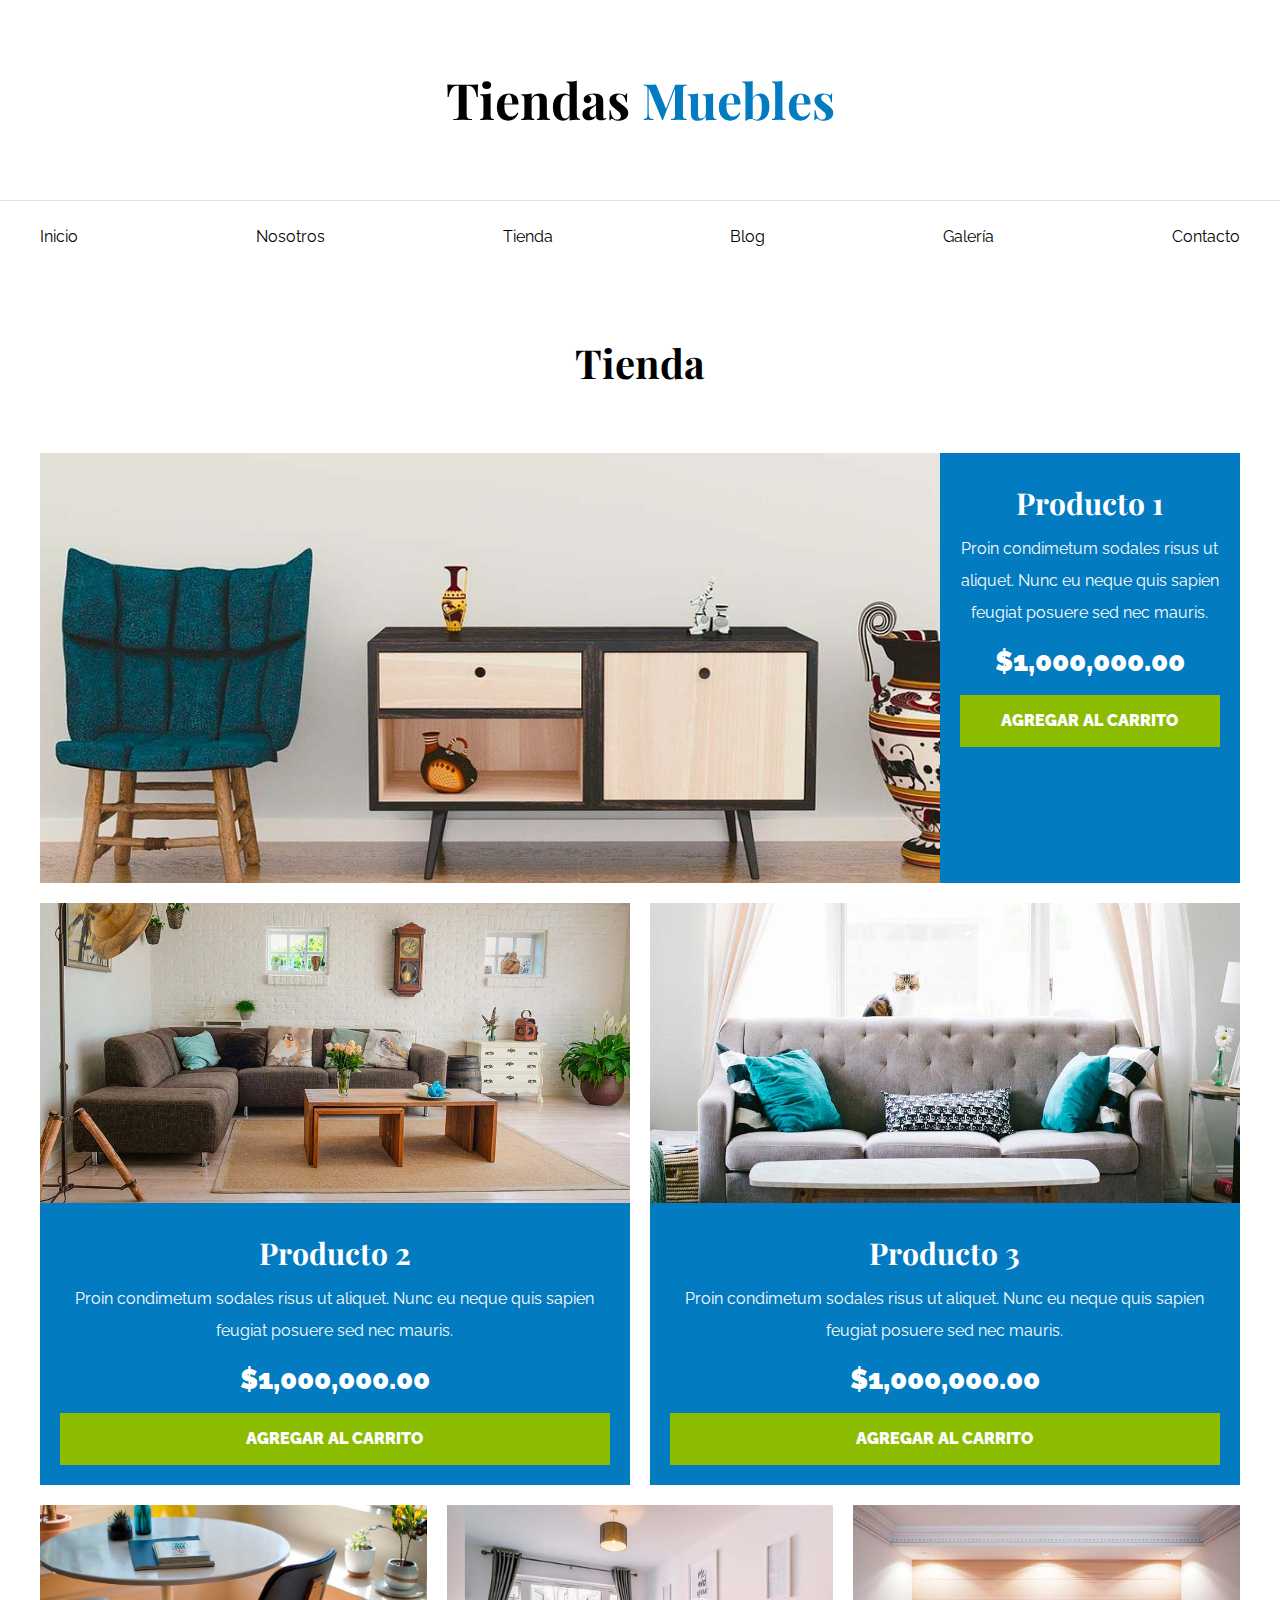
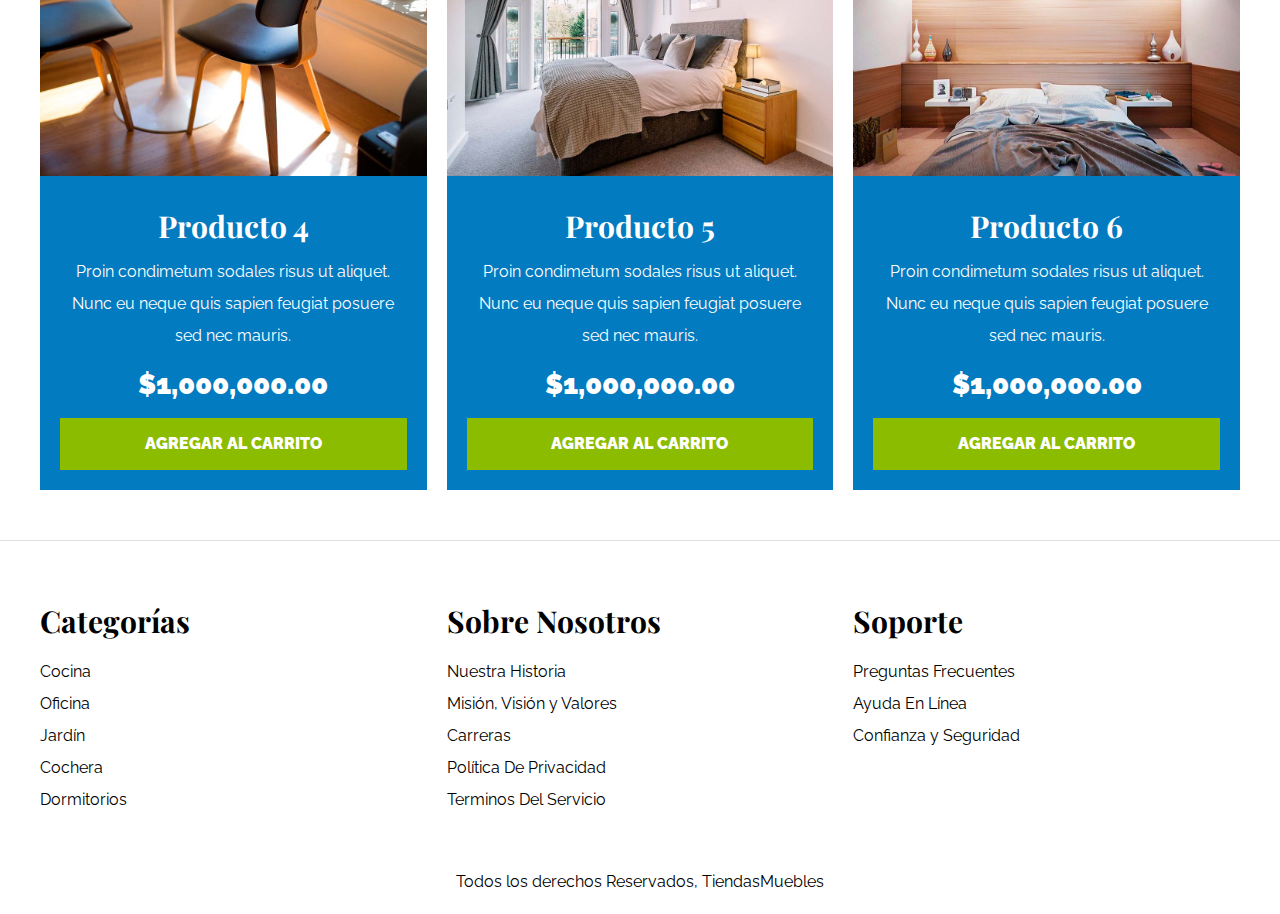
<file: views/tienda.html>
<!DOCTYPE html>
<html lang="es">
  <head>
    <meta charset="UTF-8" />
    <meta http-equiv="X-UA-Compatible" content="IE=edge" />
    <meta name="viewport" content="width=device-width, initial-scale=1.0" />
    <title>Ecommerce - Tienda</title>
    <link rel="stylesheet" href="../assets/css/normalize.css" />
    <link rel="preconnect" href="https://fonts.googleapis.com" />
    <link rel="preconnect" href="https://fonts.gstatic.com" crossorigin />
    <link
      href="https://fonts.googleapis.com/css2?family=Playfair+Display:wght@700&family=Raleway:wght@400;700;900&display=swap"
      rel="stylesheet"
    />
    <link rel="stylesheet" href="../assets/css/app.css" />
  </head>
  <body>
    <header>
      <h1 class="nombre-sitio">Tiendas <span>Muebles</span></h1>
    </header>

    <div class="contenedor-navegacion">
      <nav class="nav-principal contenedor">
        <a href="../index.html">Inicio</a>
        <a href="nosotros.html">Nosotros</a>
        <a href="tienda.html">Tienda</a>
        <a href="blog.html">Blog</a>
        <a href="galeria.html">Galería</a>
        <a href="contacto.html">Contacto</a>
      </nav>
    </div>

    <main class="contenido-principal contenedor">
      <h2 class="text-center">Tienda</h2>

      <!-- Inicio Del Listado Del Producto -->
      <div class="listado-productos">
        <!-- Inicio Del Producto -->
        <div class="producto">
          <img src="../assets/img/producto1.jpg" alt="Imagen Producto 1" />
          <!-- Inicio De La Información Del Producto -->
          <div class="texto-producto">
            <h3>Producto 1</h3>
            <p>
              Proin condimetum sodales risus ut aliquet. Nunc eu neque quis
              sapien feugiat posuere sed nec mauris.
            </p>
            <p class="precio">$1,000,000.00</p>
            <a class="btn" href="#">Agregar al carrito</a>
          </div>
          <!-- Fin De La Información Del Producto -->
        </div>
        <!-- Fin Del Producto -->

        <!-- Inicio Del Producto -->
        <div class="producto">
          <img src="../assets/img/producto2.jpg" alt="Imagen Producto 1" />
          <!-- Inicio De La Información Del Producto -->
          <div class="texto-producto">
            <h3>Producto 2</h3>
            <p>
              Proin condimetum sodales risus ut aliquet. Nunc eu neque quis
              sapien feugiat posuere sed nec mauris.
            </p>
            <p class="precio">$1,000,000.00</p>
            <a class="btn" href="#">Agregar al carrito</a>
          </div>
          <!-- Fin De La Información Del Producto -->
        </div>
        <!-- Fin Del Producto -->

        <!-- Inicio Del Producto -->
        <div class="producto">
          <img src="../assets/img/producto3.jpg" alt="Imagen Producto 1" />
          <!-- Inicio De La Información Del Producto -->
          <div class="texto-producto">
            <h3>Producto 3</h3>
            <p>
              Proin condimetum sodales risus ut aliquet. Nunc eu neque quis
              sapien feugiat posuere sed nec mauris.
            </p>
            <p class="precio">$1,000,000.00</p>
            <a class="btn" href="#">Agregar al carrito</a>
          </div>
          <!-- Fin De La Información Del Producto -->
        </div>
        <!-- Fin Del Producto -->

        <!-- Inicio Del Producto -->
        <div class="producto">
          <img src="../assets/img/producto4.jpg" alt="Imagen Producto 1" />
          <!-- Inicio De La Información Del Producto -->
          <div class="texto-producto">
            <h3>Producto 4</h3>
            <p>
              Proin condimetum sodales risus ut aliquet. Nunc eu neque quis
              sapien feugiat posuere sed nec mauris.
            </p>
            <p class="precio">$1,000,000.00</p>
            <a class="btn" href="#">Agregar al carrito</a>
          </div>
          <!-- Fin De La Información Del Producto -->
        </div>
        <!-- Fin Del Producto -->

        <!-- Inicio Del Producto -->
        <div class="producto">
          <img src="../assets/img/producto5.jpg" alt="Imagen Producto 1" />
          <!-- Inicio De La Información Del Producto -->
          <div class="texto-producto">
            <h3>Producto 5</h3>
            <p>
              Proin condimetum sodales risus ut aliquet. Nunc eu neque quis
              sapien feugiat posuere sed nec mauris.
            </p>
            <p class="precio">$1,000,000.00</p>
            <a class="btn" href="#">Agregar al carrito</a>
          </div>
          <!-- Fin De La Información Del Producto -->
        </div>
        <!-- Fin Del Producto -->

        <!-- Inicio Del Producto -->
        <div class="producto">
          <img src="../assets/img/producto6.jpg" alt="Imagen Producto 1" />
          <!-- Inicio De La Información Del Producto -->
          <div class="texto-producto">
            <h3>Producto 6</h3>
            <p>
              Proin condimetum sodales risus ut aliquet. Nunc eu neque quis
              sapien feugiat posuere sed nec mauris.
            </p>
            <p class="precio">$1,000,000.00</p>
            <a class="btn" href="#">Agregar al carrito</a>
          </div>
          <!-- Fin De La Información Del Producto -->
        </div>
        <!-- Fin Del Producto -->
      </div>
      <!-- Fin Del Listado De Productos -->
    </main>

    <footer class="site-footer">
      <div class="grid-footer contenedor">
        <div>
          <h3>Categorías</h3>
          <nav class="footer-menu">
            <a href="#">Cocina</a>
            <a href="#">Oficina</a>
            <a href="#">Jardín</a>
            <a href="#">Cochera</a>
            <a href="#">Dormitorios</a>
          </nav>
        </div>

        <div>
          <h3>Sobre Nosotros</h3>
          <nav class="footer-menu">
            <a href="#">Nuestra Historia</a>
            <a href="#">Misión, Visión y Valores</a>
            <a href="#">Carreras</a>
            <a href="#">Política De Privacidad</a>
            <a href="#">Terminos Del Servicio</a>
          </nav>
        </div>

        <div>
          <h3>Soporte</h3>
          <nav class="footer-menu">
            <a href="#">Preguntas Frecuentes</a>
            <a href="#">Ayuda En Línea</a>
            <a href="#">Confianza y Seguridad</a>
          </nav>
        </div>
      </div>

      <p class="copyright">Todos los derechos Reservados, TiendasMuebles</p>
    </footer>
  </body>
</html>
</file>
<file: assets/css/app.css>
html {
  box-sizing: border-box;
  font-size: 62.5%; /* 1REM = 10px */
}
*,
*:before,
*:after {
  box-sizing: inherit;
}

body {
  font-family: "Raleway", sans-serif;
  font-size: 1.6rem;
  line-height: 2;
}

/* Globales Start */
h1,
h2,
h3 {
  font-family: "Playfair Display", serif;
  margin: 0 0 5rem 0;
}

h1 {
  font-size: 5rem;
}

h2 {
  font-size: 4rem;
}

h3 {
  font-size: 3rem;
}

a {
  text-decoration: none;
  color: #000;
}

.contenedor {
  max-width: 120rem;
  margin: 0 auto;
}

img {
  max-width: 100%;
  display: block;
}

.btn {
  background-color: #8cbc00;
  display: block;
  color: #fff;
  text-transform: uppercase;
  font-weight: 900;
  padding: 1rem;
  transition: background-color 0.3s ease-out;
  text-align: center;
  border: none;
}

.btn:hover {
  background-color: #769c02;
  cursor: pointer;
}

/* Globales End */

/* Utilidades Start */
.text-center {
  text-align: center;
}

.max-width-30 {
  max-width: 30rem;
}
/* Utilidades End*/

/* Header y Navegación Start */
.nombre-sitio {
  margin-top: 5rem;
  text-align: center;
}

.nombre-sitio span {
  color: #037bc0;
}

.contenedor-navegacion {
  border-top: 0.1rem solid #e1e1e1;
}

.nav-principal {
  padding: 2rem 0;
  display: flex;
  justify-content: space-between;
}

.hero {
  background-image: url(../img/principal.jpg);
  background-repeat: no-repeat;
  background-size: cover;
  background-position: center center;
  height: 55rem;
}

/* Header y Navegación End */

/* Categorías Start */
.categorias {
  padding-top: 5rem;
}

.listado-categorias {
  display: grid;
  grid-template-columns: repeat(3, 1fr);
  gap: 2rem;
}

.categoria a {
  text-align: center;
  display: block;
  padding: 2rem;
  font-size: 2rem;
}

.categoria a:hover {
  background-color: #037bc0;
  color: #ffffff;
  border-bottom-right-radius: 1rem;
}

/* Categorías End */

/* Bloque Nosotros Start */
.sobre-nosotros {
  background-image: linear-gradient(
      to right,
      transparent 50%,
      #037bc0 50%,
      #037bc0 100%
    ),
    url(../img/nosotros.jpg);
  background-position: left center;
  padding: 10rem 0;
  background-repeat: no-repeat;
  background-size: 100%, 120rem;
}

.sobre-nosotros-grid {
  display: flex;
  justify-content: flex-end;
}

.texto-sobre-nosotros {
  flex-basis: 50%;
  padding-left: 10rem;
  color: #fff;
}
/* Bloque Nosotros End*/

/* Bloque De Los Productos Start */
.contenido-principal {
  padding-top: 5rem;
}

/* Listado De Los Productos Start */
.listado-productos {
  display: grid;
  grid-template-columns: repeat(6, 1fr);
  gap: 2rem;
}

.producto:nth-child(1) {
  grid-column-start: 1;
  grid-column-end: 7;
  display: grid;
  grid-template-columns: 3fr 1fr;
}

.producto:nth-child(1) img {
  height: 43rem;
  width: 100%;
  object-fit: cover;
}

.producto:nth-child(2) {
  grid-column-start: 1;
  grid-column-end: 4;
}

.producto:nth-child(3) {
  grid-column-start: 4;
  grid-column-end: 7;
}

.producto:nth-child(2) img,
.producto:nth-child(3) img {
  height: 30rem;
  width: 100%;
  object-fit: cover;
}

.producto:nth-child(4) {
  grid-column-start: 1;
  grid-column-end: 3;
}

.producto:nth-child(5) {
  grid-column-start: 3;
  grid-column-end: 5;
}

.producto:nth-child(6) {
  grid-column-start: 5;
  grid-column-end: 7;
}

.producto {
  background-color: #037bc0;
}

.texto-producto {
  text-align: center;
  color: #fff;
  padding: 2rem;
}

.texto-producto h3 {
  margin: 0;
}

.texto-producto p {
  margin: 0 0 0.5rem 0;
}

.texto-producto .precio {
  font-size: 2.8rem;
  font-weight: 900;
}
/* Listado De Los Productos End*/

/* Bloque De Los Productos End */

/* Bloque Del Footer Start */
.site-footer {
  border-top: 1px solid #e1e1e1;
  margin-top: 5rem;
  padding-top: 5rem;
}

.site-footer h3 {
  margin-bottom: 0.5rem;
}

.grid-footer {
  display: grid;
  grid-template-columns: repeat(3, 1fr);
  gap: 2rem;
}

.footer-menu a {
  display: block;
}

.copyright {
  margin-top: 5rem;
  text-align: center;
}
/* Bloque Del Footer End */

/* Bloque De Nosotros Start */
.contenido-nosotros {
  display: grid;
  grid-template-columns: 1fr 2fr;
  grid-template-columns: repeat(auto-fit, minmax(25rem, 1fr));
  column-gap: 4rem;
}

.informacion-nosotros {
  display: flex;
  flex-direction: column;
  justify-content: center;
}
/* Bloque De Nosotros End */

/* Bloque De Blog Start */
.contenedor-blog {
  display: grid;
  grid-template-columns: 2fr 1fr;
  column-gap: 4rem;
}

.entrada {
  border-bottom: 2px solid #e1e1e1;
  padding-bottom: 4rem;
  margin-bottom: 2rem;
}

.entrada:last-of-type {
  border: none;
}

.entrada-meta {
  display: flex;
  justify-content: space-between;
}

.entrada-meta p {
  font-weight: 700;
}

.entrada-meta span {
  color: #037bc0;
}

.contenido-entrada-blog {
  width: 60rem;
  margin: 0 auto;
}
/* Bloque De Blog End*/

/* Bloque De Galeria Start */
.galeria {
  list-style: none;
  padding: 0;
  margin: 0;
  display: grid;
  grid-template-columns: repeat(3, 1fr);
  gap: 2rem;
}

.galeria img {
  height: 40rem;
  width: 40rem;
  object-fit: cover;
}
/* Bloque De Galeria End */

/* Bloque Del Formulario De Contactos Start */
.formulario {
  max-width: 60rem;
  margin: 0 auto;
}

.formulario fieldset {
  border: 1px solid black;
  margin-bottom: 2rem;
}

.formulario legend {
  background-color: #005485;
  width: 100%;
  text-align: center;
  color: #ffffff;
  text-transform: uppercase;
  font-weight: 900;
  padding: 1rem;
  margin-bottom: 4rem;
}

.campo {
  display: flex;
  margin-bottom: 2rem;
}

.campo label {
  flex-basis: 10rem;
}

.campo input:not([type="radio"]),
.campo textarea,
.campo select {
  flex: 1;
  border: 1px solid #e1e1e1;
  padding: 1rem;
}
/* Bloque Del Formulario De Contactos End */
</file>
